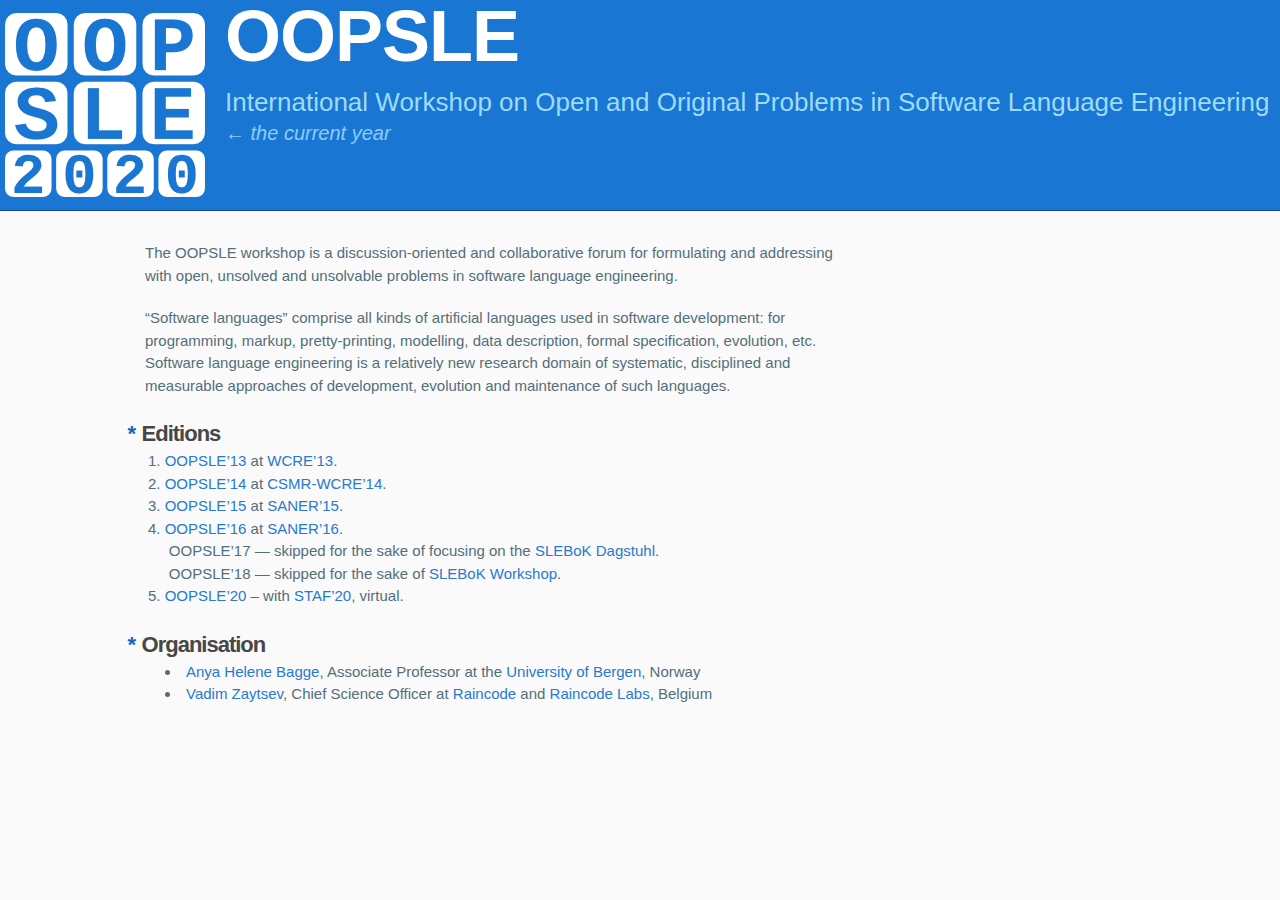
<file: index.html>
<?xml version="1.0" encoding="UTF-8"?>
<!DOCTYPE html PUBLIC "-//W3C//DTD XHTML 1.0 Strict//EN" "http://www.w3.org/TR/xhtml1/DTD/xhtml1-strict.dtd">
<html xmlns="http://www.w3.org/1999/xhtml" xmlns:xhtml="http://www.w3.org/1999/xhtml" xml:lang="en" lang="en">
  <head>
	<meta http-equiv="Content-Type" content="text/html; charset=UTF-8"/>
    <meta name="viewport" content="width=device-width, initial-scale=1, maximum-scale=1"/>
    <link href='https://fonts.googleapis.com/css?family=Architects+Daughter' rel='stylesheet' type='text/css'/>
    <link rel="stylesheet" type="text/css" href="css/main.css" media="screen" />
    <link rel="stylesheet" type="text/css" href="css/print.css" media="print" />
    <!--[if lt IE 9]>
    <script src="//html5shiv.googlecode.com/svn/trunk/html5.js"></script>
    <![endif]-->
    <title>Open and Original Problems in Software Language Engineering</title>
  </head>

  <body>
    <div class="header">
		<a href="2020"><img src="images/oopsle-2020.png" alt="Open and Original Problems in Software Language Engineering"/></a>
      <div class="inner">
        <h1>OOPSLE</h1>
        <h2>International Workshop on Open and Original Problems in Software Language Engineering</h2>
		<!-- <h3>a discussion-driven workshop for locating and defining unsolved problems</h3> -->
		<h3>← the current year</h3>
      </div>
    </div>

    <div id="content-wrapper">
      <div class="maininner">
        <div id="main-content">
		  <p>
			The OOPSLE workshop is a discussion-oriented and collaborative
			forum for formulating and addressing with open, unsolved and
			unsolvable problems in software language engineering.
		  </p>

		  <p>“Software languages” comprise all kinds of artificial
			languages used in software development: for programming,
			markup, pretty-printing, modelling, data description, formal
			specification, evolution, etc. Software language engineering is
			a relatively new research domain of systematic, disciplined and
			measurable approaches of development, evolution and maintenance
			of such languages.
		  </p>

		  <h1 id="years">Editions</h1>
		
		  <ol>
			<li>
				<a href="2013">OOPSLE’13</a> at <a href="http://wcre.wikidot.com/2013">WCRE’13</a>.
			</li>
			<li>
				<a href="2014">OOPSLE’14</a> at <a href="http://web.archive.org/web/20140914081721/http://ansymo.ua.ac.be/csmr-wcre">CSMR-WCRE’14</a>.
			</li>
			<li>
				<a href="2015">OOPSLE’15</a> at <a href="http://saner.soccerlab.polymtl.ca/">SANER’15</a>.
			</li>
			<li>
				<a href="2016">OOPSLE’16</a> at <a href="http://saner.inf.usi.ch/">SANER’16</a>.
			<br/>
			&nbsp;&nbsp;&nbsp;&nbsp;
				OOPSLE’17 — skipped for the sake of focusing on the <a href="https://www.dagstuhl.de/17342">SLEBoK Dagstuhl</a>.
			<br/>
			&nbsp;&nbsp;&nbsp;&nbsp;
				OOPSLE’18 — skipped for the sake of <a href="https://2018.splashcon.org/track/slebok-2018">SLEBoK Workshop</a>.
			</li>
			<li>
				<a href="2020">OOPSLE’20</a> – with <a href="https://staf2020.hvl.no/">STAF’20</a>, virtual.
			</li>
		  </ol>
		
		  <h1 id="chairs">Organisation</h1>
		  <ul>
			<li>
				<a href="http://www.ii.uib.no/~anya/">Anya Helene Bagge</a>,
				Associate Professor at the <a href="www.uib.no/en/ii">University of Bergen</a>,
				Norway</li>
			<li>
				<a href="http://grammarware.net/">Vadim Zaytsev</a>,
				Chief Science Officer at <a href="http://www.raincode.com/">Raincode</a>
				and <a href="http://www.raincodelabs.com/">Raincode Labs</a>,
				Belgium</li>
		  </ul>
		</div>
      </div>
    </div>
  </body>
</html>
</file>
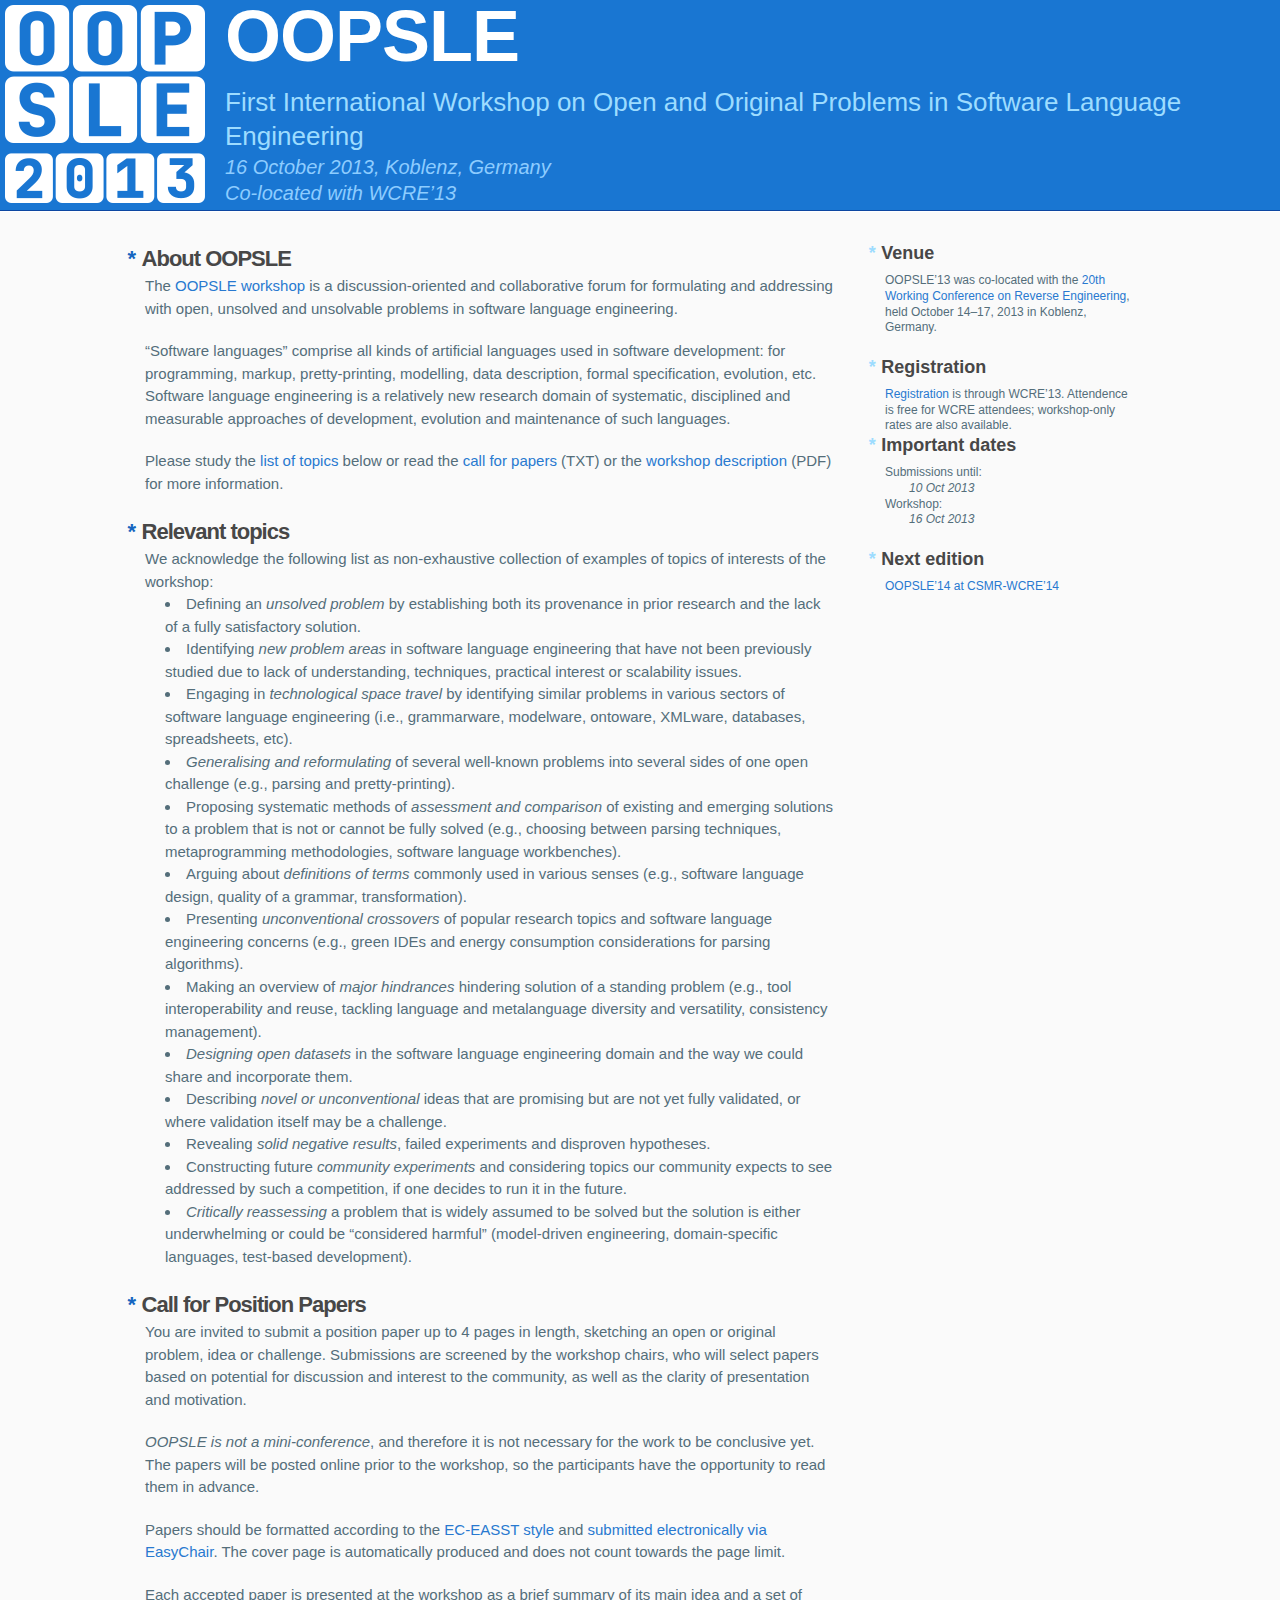
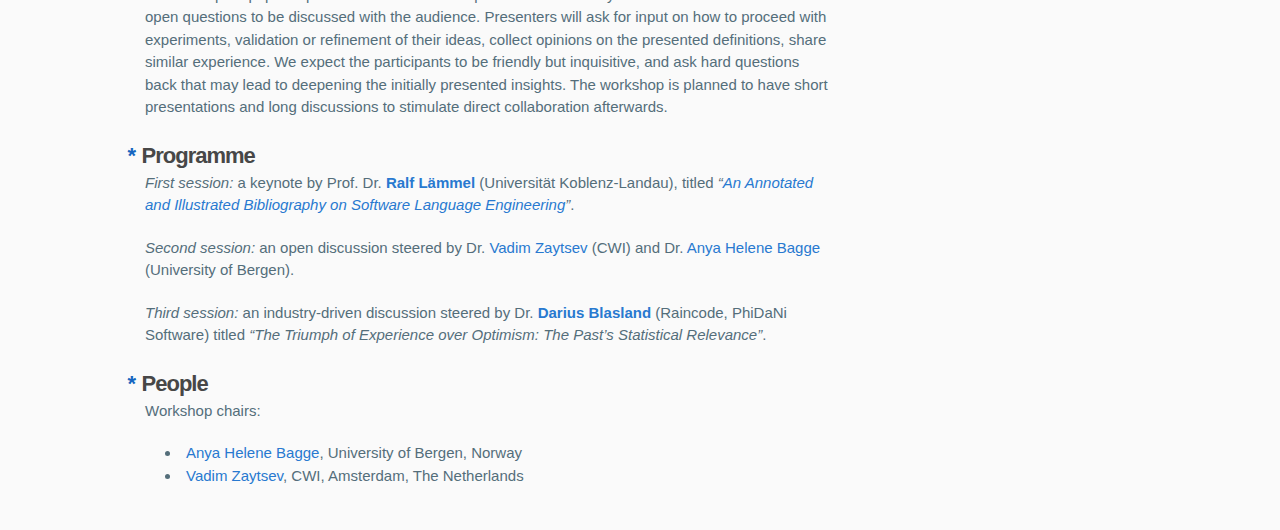
<file: 2013/index.html>
<?xml version="1.0" encoding="UTF-8"?>
<!DOCTYPE html PUBLIC "-//W3C//DTD XHTML 1.0 Strict//EN" "http://www.w3.org/TR/xhtml1/DTD/xhtml1-strict.dtd">
<html xmlns="http://www.w3.org/1999/xhtml" xmlns:xhtml="http://www.w3.org/1999/xhtml" xml:lang="en" lang="en">
  <head>
	<meta http-equiv="Content-Type" content="text/html; charset=UTF-8"/>
    <meta name="viewport" content="width=device-width, initial-scale=1, maximum-scale=1"/>
    <link rel="stylesheet" type="text/css" href="../css/main.css" media="screen" />
    <link rel="stylesheet" type="text/css" href="../css/print.css" media="print" />
    <!--[if lt IE 9]>
    <script src="//html5shiv.googlecode.com/svn/trunk/html5.js"></script>
    <![endif]-->
    <title>Open and Original Problems in Software Language Engineering</title>
  </head>

  <body>
    <div class="header">
		<a href="http://oopsle.github.io"><img src="../images/oopsle-2013.png" alt="Open and Original Problems in Software Language Engineering"/></a>
      <div class="inner">
        <h1><a href="..">OOPSLE</a></h1>
        <h2>First International Workshop on Open and Original Problems in
        Software Language Engineering</h2>
		<h3>16 October 2013, Koblenz, Germany</h3>
		<h3>Co-located with <a href="http://wcre.wikidot.com/2013">WCRE’13</a></h3>
      </div>
    </div>
    <div id="content-wrapper">
      <div class="maininner">
        <div id="main-content">
          <h1 id="about">About OOPSLE</h1>

		  <p>
			The <a href="oopsle13.pdf">OOPSLE workshop</a> is
			a discussion-oriented and collaborative
			forum for formulating and addressing with open, unsolved and
			unsolvable problems in software language engineering.
		  </p>

		  <p>“Software languages” comprise all kinds of artificial
			languages used in software development: for programming,
			markup, pretty-printing, modelling, data description, formal
			specification, evolution, etc. Software language engineering is
			a relatively new research domain of systematic, disciplined and
			measurable approaches of development, evolution and maintenance
			of such languages.
		  </p>

		  <p>Please study the <a href="#topics">list of topics</a>
		  below or read the <a href="cfp.txt">call for papers</a> (TXT)
		  or the <a href="oopsle13.pdf">workshop description</a> (PDF)
		  for more information.</p>

		  <h1 id="topics">Relevant topics</h1>

		  We acknowledge the following list as non-exhaustive collection of
		  examples of topics of interests of the workshop:

		  <ul>
			<li>Defining an <em>unsolved problem</em> by establishing both
			  its provenance in prior research and the lack of a fully
			  satisfactory solution.</li>
			<li>Identifying <em>new problem areas</em> in software
			  language engineering that have not been previously studied
			  due to lack of understanding, techniques, practical interest
			  or scalability issues.</li>
			<li>Engaging in <em>technological space travel</em> by
			  identifying similar problems in various sectors of software
			  language engineering (i.e., grammarware, modelware, ontoware,
			  XMLware, databases, spreadsheets, etc).</li>
			<li><em>Generalising and reformulating</em> of several
			  well-known problems into several sides of one open challenge
			  (e.g., parsing and pretty-printing).</li>
			<li>Proposing systematic methods of <em>assessment and
				comparison</em> of existing and emerging solutions to a
			  problem that is not or cannot be fully solved (e.g., choosing
			  between parsing techniques, metaprogramming methodologies,
			  software language workbenches).</li>
			<li>Arguing about <em>definitions of terms</em> commonly used
			  in various senses (e.g., software language design, quality of
			  a grammar, transformation).</li>
			<li>Presenting <em>unconventional crossovers</em> of popular
			  research topics and software language engineering concerns
			  (e.g., green IDEs and energy consumption considerations for
			  parsing algorithms).</li>
			<li>Making an overview of <em>major hindrances</em> hindering
			  solution of a standing problem (e.g., tool interoperability
			  and reuse, tackling language and metalanguage diversity and
			  versatility, consistency management).</li>
			<li><em>Designing open datasets</em> in the software language
			  engineering domain and the way we could share and incorporate
			  them.</li>
			<li>Describing <em>novel or unconventional</em> ideas that are
			  promising but are not yet fully validated, or where
			  validation itself may be a challenge.</li>
			<li>Revealing <em>solid negative results</em>, failed
			  experiments and disproven hypotheses.</li>
			<li>Constructing future <em>community experiments</em> and
			  considering topics our community expects to see addressed by
			  such a competition, if one decides to run it in the future.</li>
			<li><em>Critically reassessing</em> a problem that is widely
			  assumed to be solved but the solution is either underwhelming
			  or could be “considered harmful” (model-driven engineering,
			  domain-specific languages, test-based development).</li>
		  </ul>

		  <h1 id="call-for-papers">Call for Position Papers</h1>

		  <p>
			You are invited to submit a position paper up to 4 pages in
			length, sketching an open or original problem, idea or
			challenge. Submissions are screened by the workshop chairs, who
			will select papers based on potential for discussion and
			interest to the community, as well as the clarity of
			presentation and motivation.
		  </p>

		  <p>
			<em>OOPSLE is not a mini-conference</em>, and therefore it is
			not necessary for the work to be conclusive yet. The papers
			will be posted online prior to the workshop, so the
			participants have the opportunity to read them in advance.
		  </p>

		  <p>
			Papers should be formatted according to
			the <a href="http://journal.ub.tu-berlin.de/template/">EC-EASST
			style</a> and <a href="https://www.easychair.org/conferences/?conf=oopsle2013">submitted electronically via EasyChair</a>.
			The cover page is automatically produced and does not count towards the page limit.
		  </p>

		  <p>
			Each accepted paper is presented at the workshop as a brief
			summary of its main idea and a set of open questions to be
			discussed with the audience. Presenters will ask for input on
			how to proceed with experiments, validation or refinement of
			their ideas, collect opinions on the presented definitions,
			share similar experience. We expect the participants to be
			friendly but inquisitive, and ask hard questions back that may
			lead to deepening the initially presented insights. The
			workshop is planned to have short presentations and long
			discussions to stimulate direct collaboration afterwards.
		  </p>

		  <h1 id="keynote">Programme</h1>

		 <p>
			<em>First session:</em> a keynote by
			Prof. Dr. <strong><a href="http://softlang.wikidot.com/rlaemmel:home">Ralf Lämmel</a></strong> (Universität Koblenz-Landau),
			titled <em>“<a href="http://professor-fish.blogspot.de/2013/09/an-annotated-and-illustrated.html">An
			Annotated and Illustrated Bibliography on Software Language Engineering</a>”</em>.
		  </p>
		
		<p>
			<em>Second session:</em> an open discussion steered by
			Dr. <a href="http://grammarware.net/">Vadim Zaytsev</a> (CWI) and
			Dr. <a href="http://www.ii.uib.no/~anya/">Anya Helene Bagge</a> (University of Bergen).
		</p>

		  <p>
			<em>Third session:</em> an industry-driven discussion steered by
			Dr. <strong><a href="https://www.dariusblasband.com">Darius Blasland</a></strong> (Raincode, PhiDaNi Software)
			titled <em>“The Triumph of Experience over Optimism: The Past’s Statistical Relevance”</em>.
		  </p>

		  <h1 id="people">People</h1>

		  <p>Workshop chairs:</p>
		  <ul>
			<li><a href="http://www.ii.uib.no/~anya/">Anya Helene Bagge</a>, University of Bergen, Norway</li>
			<li><a href="http://grammarware.net/">Vadim Zaytsev</a>, CWI, Amsterdam, The Netherlands</li>
		  </ul>
		</div>

        <div class="sidebar">
		  <h1 id="venue">Venue</h1>
		  <p>OOPSLE’13 was co-located with
		  the <a href="http://wcre.wikidot.com/2013">20th Working
		  Conference on Reverse Engineering</a>, held October 14–17, 2013
		  in Koblenz, Germany.</p>

		  <h1 id="registration">Registration</h1>
		  <a href="http://reengineer.org/wcre2013/register.php">Registration</a>
		  is through WCRE’13. Attendence is free for WCRE
		  attendees; workshop-only rates are also available.

		  <h1 id="dates">Important dates</h1>
		  <dl>
			<dt>Submissions until:</dt><dd>10 Oct 2013</dd>
			<dt>Workshop:</dt><dd>16 Oct 2013</dd>
		  </dl>

		  <h1 id="next">Next edition</h1>
		  <p><a href="http://oopsle.github.io/2014/">OOPSLE’14 at CSMR-WCRE’14</a></p>
        </div>
      </div>
    </div>
  </body>
</html>
</file>
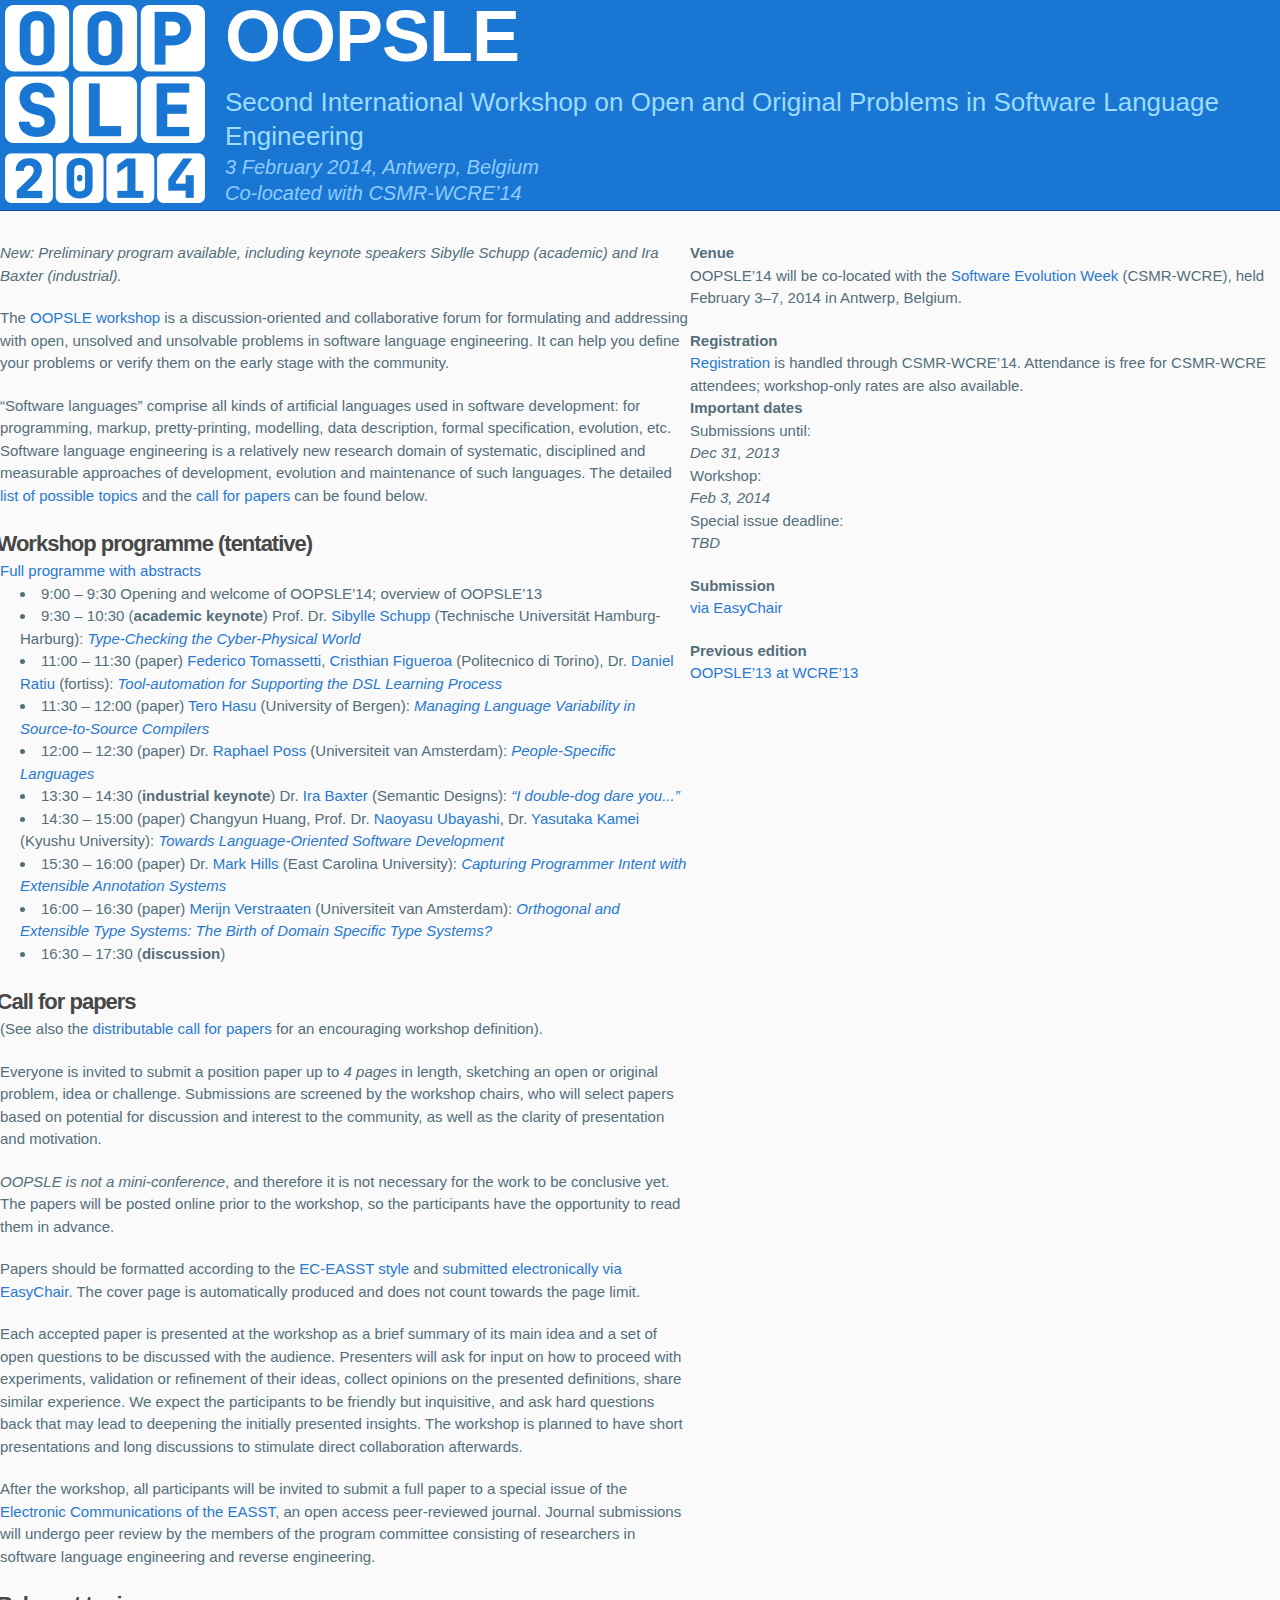
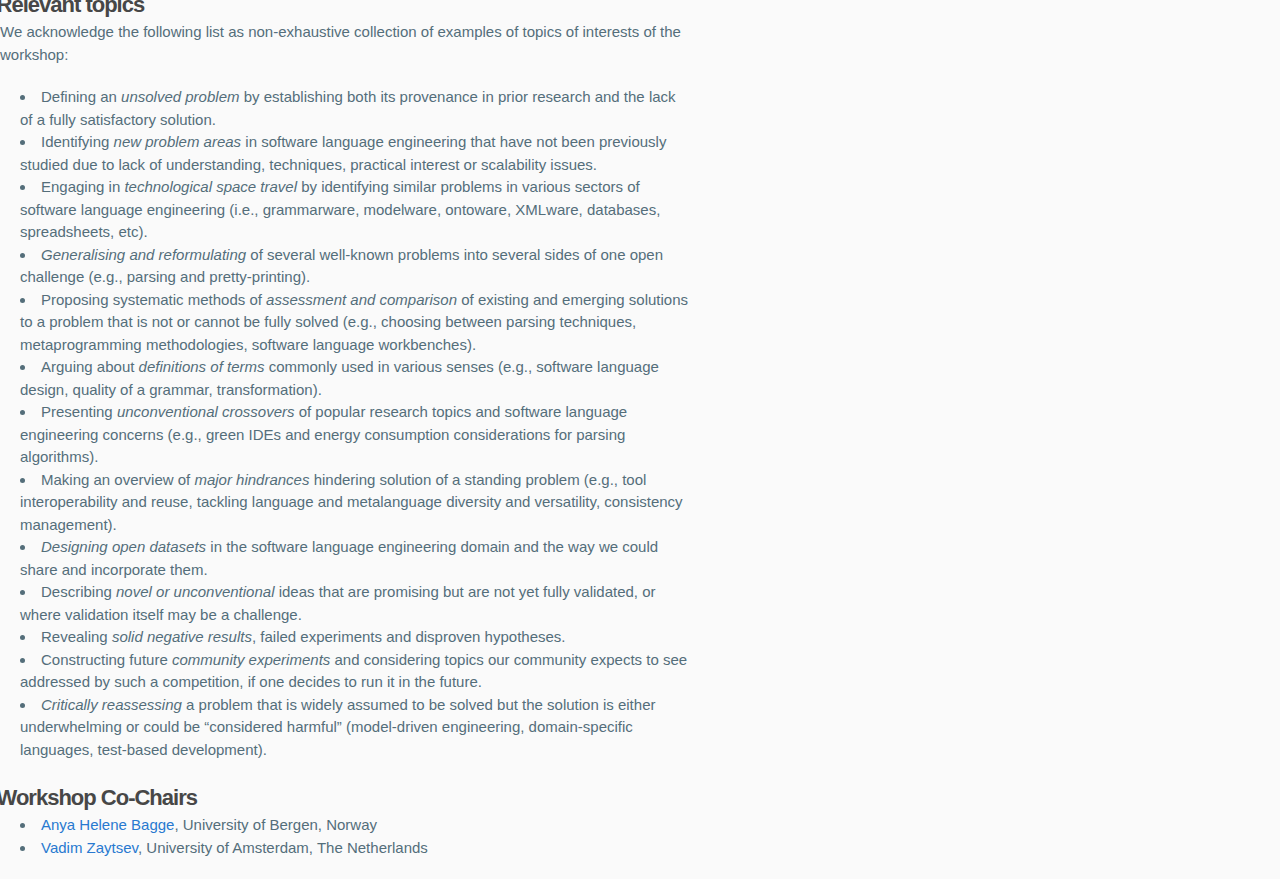
<file: 2014/index.html>
<?xml version="1.0" encoding="UTF-8"?>
<!DOCTYPE html PUBLIC "-//W3C//DTD XHTML 1.0 Strict//EN" "http://www.w3.org/TR/xhtml1/DTD/xhtml1-strict.dtd">
<html xmlns="http://www.w3.org/1999/xhtml" xmlns:xhtml="http://www.w3.org/1999/xhtml" xml:lang="en" lang="en">
<head>
	<meta charset='utf-8'>
	<meta name="viewport" content="width=device-width, initial-scale=1, maximum-scale=1"/>
	<link href='https://fonts.googleapis.com/css?family=Architects+Daughter' rel='stylesheet' type='text/css'/>
	<link rel="stylesheet" type="text/css" href="../css/main.css" media="screen" />
	<link rel="stylesheet" type="text/css" href="../css/print.css" media="print" />
    <!--[if lt IE 9]>
    <script src="//html5shiv.googlecode.com/svn/trunk/html5.js"></script>
    <![endif]-->
    <title>Open and Original Problems in Software Language Engineering</title>
</head>

<body>
	<header>
		<img src="../images/oopsle-2014.png" alt="Open and Original Problems in Software Language Engineering"/>
		<div class="inner">
			<h1><a href="..">OOPSLE</a></h1>
			<h2>Second International Workshop on Open and Original Problems in
				Software Language Engineering</h2>
				<h3>3 February 2014, Antwerp, Belgium</h3>
				<h3>Co-located with <a href="http://ansymo.ua.ac.be/csmr-wcre/">CSMR-WCRE’14</a></h3>
			</div>
		</header>

		<div id="content-wrapper">
		<div class="inner clearfix">
			<section id="main-content">
				<!-- <h1 id="about">About OOPSLE</h1> -->

			<p><em>New: Preliminary program available, including keynote speakers Sibylle Schupp (academic) and Ira Baxter (industrial).</em></p>

			<p>
				The <a href="oopsle14.pdf">OOPSLE workshop</a> is
				a discussion-oriented and collaborative
				forum for formulating and addressing with open, unsolved and
				unsolvable problems in software language engineering.
				It can help you define your problems or verify them on the early stage with the community.
			</p>
			<p>“Software languages” comprise all kinds of artificial
				languages used in software development: for programming,
				markup, pretty-printing, modelling, data description, formal
				specification, evolution, etc. Software language engineering is
				a relatively new research domain of systematic, disciplined and
				measurable approaches of development, evolution and maintenance
				of such languages.
				The detailed <a href="#topics">list of possible topics</a>
				and the <a href="#cfp">call for papers</a>
				can be found below.
			</p>
			<h1 id="program">Workshop programme (tentative)</h1>
			<a href="abstracts.html">Full programme with abstracts</a>
			<ul>
				<li>9:00 – 9:30 Opening and welcome of OOPSLE’14; overview of OOPSLE’13</li>
				<li>9:30 – 10:30 (<b>academic keynote</b>) Prof. Dr. <a href="http://www.sts.tu-harburg.de/~schupp/">Sibylle Schupp</a> (Technische Universität Hamburg-Harburg): <em><a href="abstracts.html#schupp">Type-Checking the Cyber-Physical World</a></em></li>

				<li>11:00 – 11:30 (paper) <a href="http://www.federico-tomassetti.it/">Federico Tomassetti</a>, <a href="http://www.researchgate.net/profile/Cristhian_Figueroa/">Cristhian Figueroa</a> (Politecnico di Torino), Dr. <a href="http://www4.in.tum.de/~ratiu/">Daniel Ratiu</a> (fortiss): <em><a href="abstracts.html#tomassetti">Tool-automation for Supporting the DSL Learning Process</a></em></li>

				<li>11:30 – 12:00 (paper) <a href="http://terohasu.net/index.html">Tero Hasu</a> (University of Bergen): <em><a href="abstracts.html#hasu">Managing Language Variability in Source-to-Source Compilers</a></em></li>
				<li>12:00 – 12:30 (paper) Dr. <a href="http://tdotc.wordpress.com/">Raphael Poss</a> (Universiteit van Amsterdam): <em><a href="abstracts.html#poss">People-Specific Languages</a></em></li>
				
				<li>13:30 – 14:30 (<b>industrial keynote</b>) Dr. <a href="http://www.semdesigns.com/Company/People/idbaxter/">Ira Baxter</a> (Semantic Designs): <em><a href="abstracts.html#baxter">“I double-dog dare you...”</a></em></li>
				<li>14:30 – 15:00 (paper) Changyun Huang, Prof. Dr. <a href="http://www-ma.ait.kyushu-u.ac.jp/~ubayashi/">Naoyasu Ubayashi</a>, Dr. <a href="http://posl.ait.kyushu-u.ac.jp/~kamei/index.html">Yasutaka Kamei</a> (Kyushu University): <em><a href="abstracts.html#huang">Towards Language-Oriented Software Development</a></em></li>
				
				<li>15:30 – 16:00 (paper) Dr. <a href="http://www.cs.ecu.edu/hillsma/">Mark Hills</a> (East Carolina University): <em><a href="abstracts.html#hills">Capturing Programmer Intent with Extensible Annotation Systems</a></em></li>
				<li>16:00 – 16:30 (paper) <a href="http://www.haskellers.com/user/merijn">Merijn Verstraaten</a> (Universiteit van Amsterdam): <em><a href="abstracts.html#verstraaten">Orthogonal and Extensible Type Systems: The Birth of Domain Specific Type Systems?</a></em></li>
				
				<li>16:30 – 17:30 (<b>discussion</b>)</li>
			</ul>

			<h1 id="cfp">Call for papers</h1>
			<p>
				(See also the <a href="cfp.pdf">distributable call for papers</a> for an encouraging workshop definition).
			</p>
			<p>
				Everyone is invited to submit a position paper up to <em>4 pages</em>
				in length, sketching an open or original problem, idea or
				challenge. Submissions are screened by the workshop chairs, who
				will select papers based on potential for discussion and
				interest to the community, as well as the clarity of
				presentation and motivation.
			</p>
			<p>
				<em>OOPSLE is not a mini-conference</em>, and therefore it is
				not necessary for the work to be conclusive yet. The papers
				will be posted online prior to the workshop, so the
				participants have the opportunity to read them in advance.
			</p>
			<p>
				Papers should be formatted according to
				the <a href="http://journal.ub.tu-berlin.de/template/">EC-EASST
				style</a> and <a href="https://www.easychair.org/conferences/?conf=oopsle2014">submitted electronically via EasyChair</a>.
				The cover page is automatically produced and does not count towards the page limit.
			</p>
			<p>
				Each accepted paper is presented at the workshop as a brief
				summary of its main idea and a set of open questions to be
				discussed with the audience. Presenters will ask for input on
				how to proceed with experiments, validation or refinement of
				their ideas, collect opinions on the presented definitions,
				share similar experience. We expect the participants to be
				friendly but inquisitive, and ask hard questions back that may
				lead to deepening the initially presented insights. The
				workshop is planned to have short presentations and long
				discussions to stimulate direct collaboration afterwards.
			</p>
			<p>
				After the workshop, all participants will be invited to submit
				a full paper to a special issue of the <a href="http://journal.ub.tu-berlin.de/index.php/eceasst/index">Electronic
				Communications of the EASST</a>, an open access peer-reviewed
				journal. Journal submissions will
				undergo peer review by the members of the program committee
				consisting of researchers in software language engineering and
				reverse engineering.
			</p>

			<h1 id="topics">Relevant topics</h1>

			<p>We acknowledge the following list as non-exhaustive collection of
			examples of topics of interests of the workshop:</p>

			<ul>
				<li>Defining an <em>unsolved problem</em> by establishing both
					its provenance in prior research and the lack of a fully
					satisfactory solution.</li>
				<li>Identifying <em>new problem areas</em> in software
					language engineering that have not been previously studied
					due to lack of understanding, techniques, practical interest
					or scalability issues.</li>
				<li>Engaging in <em>technological space travel</em> by
					identifying similar problems in various sectors of software
					language engineering (i.e., grammarware, modelware, ontoware,
					XMLware, databases, spreadsheets, etc).</li>
				<li><em>Generalising and reformulating</em> of several
					well-known problems into several sides of one open challenge
					(e.g., parsing and pretty-printing).</li>
				<li>Proposing systematic methods of <em>assessment and
					comparison</em> of existing and emerging solutions to a
					problem that is not or cannot be fully solved (e.g., choosing
					between parsing techniques, metaprogramming methodologies,
					software language workbenches).</li>
				<li>Arguing about <em>definitions of terms</em> commonly used
					in various senses (e.g., software language design, quality of
					a grammar, transformation).</li>
				<li>Presenting <em>unconventional crossovers</em> of popular
					research topics and software language engineering concerns
					(e.g., green IDEs and energy consumption considerations for
					parsing algorithms).</li>
				<li>Making an overview of <em>major hindrances</em> hindering
					solution of a standing problem (e.g., tool interoperability
					and reuse, tackling language and metalanguage diversity and
					versatility, consistency management).</li>
				<li><em>Designing open datasets</em> in the software language
					engineering domain and the way we could share and incorporate
					them.</li>
				<li>Describing <em>novel or unconventional</em> ideas that are
					promising but are not yet fully validated, or where
					validation itself may be a challenge.</li>
				<li>Revealing <em>solid negative results</em>, failed
					experiments and disproven hypotheses.</li>
				<li>Constructing future <em>community experiments</em> and
					considering topics our community expects to see addressed by
					such a competition, if one decides to run it in the future.</li>
				<li><em>Critically reassessing</em> a problem that is widely
					assumed to be solved but the solution is either underwhelming
					or could be “considered harmful” (model-driven engineering,
					domain-specific languages, test-based development).</li>
			</ul>

			<h1 id="people">Workshop Co-Chairs</h1>

			<ul>
				<li><a href="http://www.ii.uib.no/~anya/">Anya Helene Bagge</a>, University of Bergen, Norway</li>
				<li><a href="http://grammarware.net/">Vadim Zaytsev</a>, University of Amsterdam, The Netherlands</li>
			</ul>
	</section>

	<aside id="sidebar">
		<h1 id="venue">Venue</h1>
		<p>OOPSLE’14 will be co-located with
			the <a href="http://ansymo.ua.ac.be/csmr-wcre/">Software Evolution Week</a> (CSMR-WCRE),
			held February 3–7, 2014
			in Antwerp, Belgium.</p>

			<h1 id="registration">Registration</h1>
			<a href="http://reengineer.org/antwerp2014/register.php">Registration</a>
			is handled through CSMR-WCRE’14. Attendance is free for CSMR-WCRE
			attendees; workshop-only rates are also available.

			<h1 id="dates">Important dates</h1>
			<dl>
				<dt>Submissions until:</dt><dd>Dec 31, 2013</dd>
				<dt>Workshop:</dt><dd>Feb 3, 2014</dd>
				<dt>Special issue deadline:</dt><dd>TBD</dd>
			</dl>

			<h1 id="site">Submission</h1>
			<p><a href="https://www.easychair.org/conferences/?conf=oopsle2014">via EasyChair</a></p>

			<h1 id="prev">Previous edition</h1>
			<p><a href="http://oopsle.github.io/2013/">OOPSLE’13 at WCRE’13</a></p>
		</aside>
	</div>
	</div>
</body>
</html>
</file>
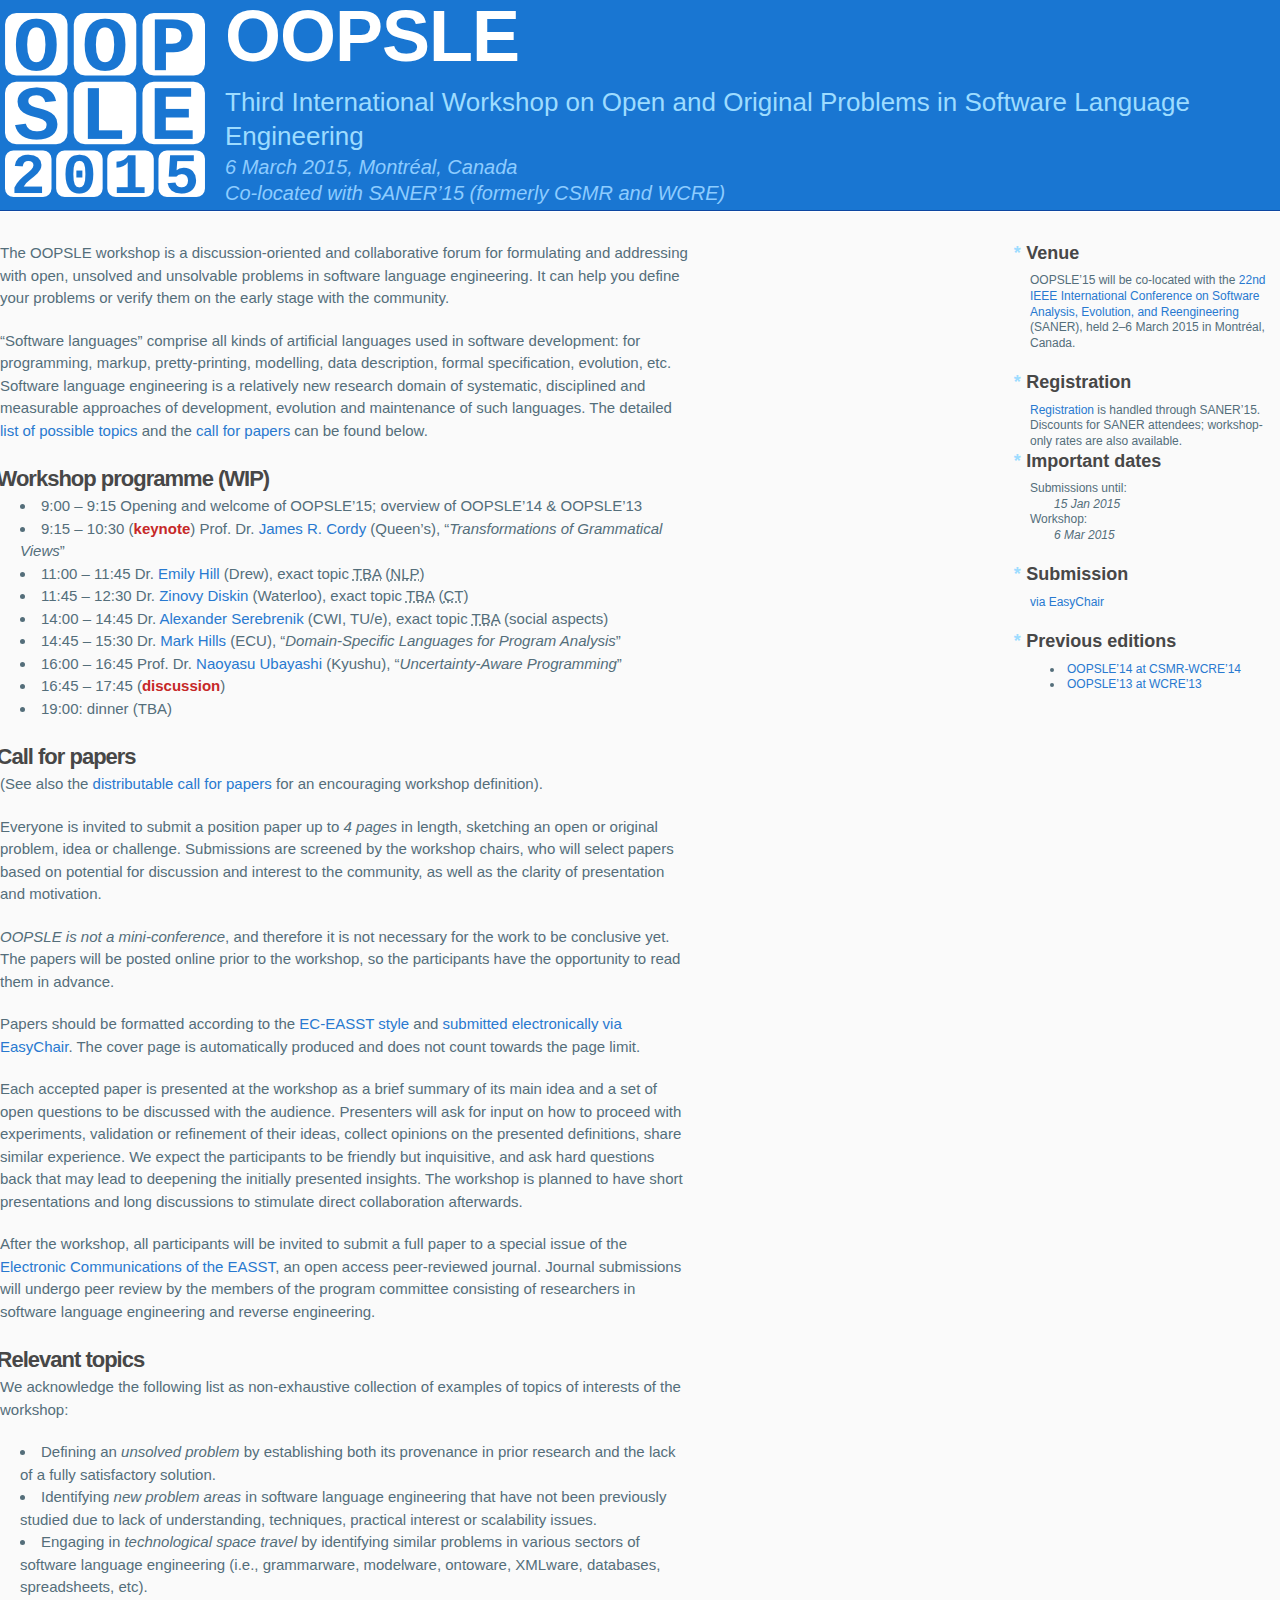
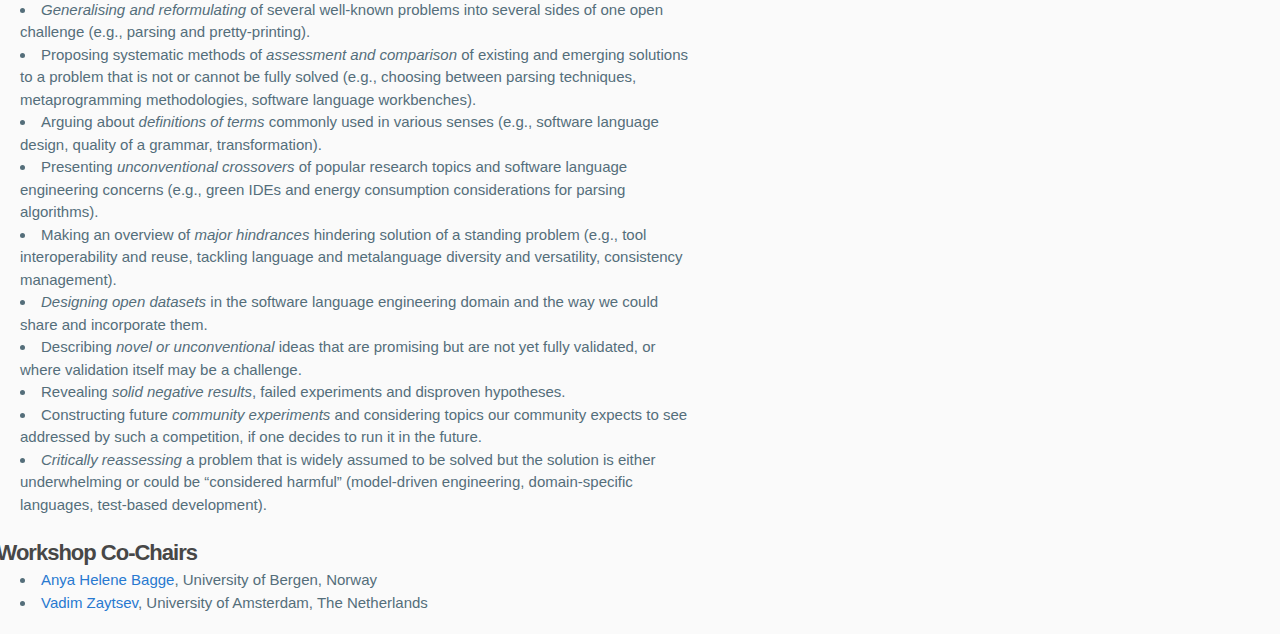
<file: 2015/index.html>
<?xml version="1.0" encoding="UTF-8"?>
<!DOCTYPE html PUBLIC "-//W3C//DTD XHTML 1.0 Strict//EN" "http://www.w3.org/TR/xhtml1/DTD/xhtml1-strict.dtd">
<html xmlns="http://www.w3.org/1999/xhtml" xmlns:xhtml="http://www.w3.org/1999/xhtml" xml:lang="en" lang="en">
<head>
	<meta http-equiv="Content-Type" content="text/html; charset=UTF-8"/>
	<meta name="viewport" content="width=device-width, initial-scale=1, maximum-scale=1"/>
	<link href='https://fonts.googleapis.com/css?family=Architects+Daughter' rel='stylesheet' type='text/css'/>
	<link rel="stylesheet" type="text/css" href="../css/main.css" media="screen" />
	<link rel="stylesheet" type="text/css" href="../css/print.css" media="print" />
    <title>Open and Original Problems in Software Language Engineering</title>
</head>

<body>
	<div class="header">
		<img src="../images/oopsle-2015.png" alt="Open and Original Problems in Software Language Engineering"/>
		<div class="inner">
			<h1><a href="..">OOPSLE</a></h1>
			<h2>Third International Workshop on Open and Original Problems in
				Software Language Engineering</h2>
			<h3>6 March 2015, Montréal, Canada</h3>
			<h3>Co-located with <a href="http://saner.soccerlab.polymtl.ca/">SANER’15</a> (formerly <a href="http://dblp.org/db/conf/csmr/index.html">CSMR</a> and <a href="http://dblp.org/db/conf/wcre/index.html">WCRE</a>)</h3>
		</div>
	</div>
	<div id="content-wrapper">
	<div class="inner clearfix">
	<div id="main-content">
		<!-- <h1 id="about">About OOPSLE</h1> -->

	<p>
		The OOPSLE workshop is
		a discussion-oriented and collaborative
		forum for formulating and addressing with open, unsolved and
		unsolvable problems in software language engineering.
		It can help you define your problems or verify them on the early stage with the community.
	</p>
	<p>“Software languages” comprise all kinds of artificial
		languages used in software development: for programming,
		markup, pretty-printing, modelling, data description, formal
		specification, evolution, etc. Software language engineering is
		a relatively new research domain of systematic, disciplined and
		measurable approaches of development, evolution and maintenance
		of such languages.
		The detailed <a href="#topics">list of possible topics</a>
		and the <a href="#cfp">call for papers</a>
		can be found below.
	</p>
	<h1 id="program">Workshop programme (WIP)</h1>
	<!-- <span class="star">*</span>
	<a href="abstracts.html">Full programme with abstracts</a>
	<span class="star">*</span>
	<a href="abstracts.pdf">Extended abstracts in PDF</a>
	<span class="star">*</span> -->
	<ul>
		<li>9:00 – 9:15 Opening and welcome of OOPSLE’15; overview of OOPSLE’14 &amp; OOPSLE’13</li>
		<li>9:15 – 10:30 (<strong>keynote</strong>)
			Prof. Dr. <a href="http://research.cs.queensu.ca/home/cordy/">James R. Cordy</a> (Queen’s), “<em>Transformations of Grammatical Views</em>”</li>
		<li>11:00 – 11:45 Dr. <a href="http://www.drew.edu/mcs/faculty#peter">Emily Hill</a> (Drew), exact topic <abbr title="To be announced">TBA</abbr> (<abbr title="Natural Language Processing">NLP</abbr>)</li>
		<li>11:45 – 12:30 Dr. <a href="http://gsd.uwaterloo.ca/zdiskin">Zinovy Diskin</a> (Waterloo), exact topic <abbr title="To be announced">TBA</abbr> (<abbr title="Category Theory">CT</abbr>)</li>
		<li>14:00 – 14:45 Dr. <a href="http://www.win.tue.nl/~aserebre/">Alexander Serebrenik</a> (CWI, TU/e), exact topic <abbr title="To be announced">TBA</abbr> (social aspects)</li>
		<li>14:45 – 15:30 Dr. <a href="http://www.cs.ecu.edu/hillsma/">Mark Hills</a> (ECU), “<em>Domain-Specific Languages for Program Analysis</em>”</li>
		<li>16:00 – 16:45 Prof. Dr. <a href="http://posl.ait.kyushu-u.ac.jp/~ubayashi/">Naoyasu Ubayashi</a> (Kyushu), “<em>Uncertainty-Aware Programming</em>”</li>
		<li>16:45 – 17:45 (<strong>discussion</strong>)</li>
		<li>19:00: dinner (TBA)</li>
	</ul>

	<h1 id="cfp">Call for papers</h1>
	<p>
		(See also the <a href="cfp.txt">distributable call for papers</a> for an encouraging workshop definition).
	</p>
	<p>
		Everyone is invited to submit a position paper up to <em>4 pages</em>
		in length, sketching an open or original problem, idea or
		challenge. Submissions are screened by the workshop chairs, who
		will select papers based on potential for discussion and
		interest to the community, as well as the clarity of
		presentation and motivation.
	</p>
	<p>
		<em>OOPSLE is not a mini-conference</em>, and therefore it is
		not necessary for the work to be conclusive yet. The papers
		will be posted online prior to the workshop, so the
		participants have the opportunity to read them in advance.
	</p>
	<p>
		<!-- http://journal.ub.tu-berlin.de/template/ -->
		Papers should be formatted according to
		the <a href="ECEASST-cls-XXX-OOPSLE2015.zip">EC-EASST
		style</a> and <a href="https://www.easychair.org/conferences/?conf=oopsle2015">submitted electronically via EasyChair</a>.
		The cover page is automatically produced and does not count towards the page limit.
	</p>
	<p>
		Each accepted paper is presented at the workshop as a brief
		summary of its main idea and a set of open questions to be
		discussed with the audience. Presenters will ask for input on
		how to proceed with experiments, validation or refinement of
		their ideas, collect opinions on the presented definitions,
		share similar experience. We expect the participants to be
		friendly but inquisitive, and ask hard questions back that may
		lead to deepening the initially presented insights. The
		workshop is planned to have short presentations and long
		discussions to stimulate direct collaboration afterwards.
	</p>
	<p>
		After the workshop, all participants will be invited to submit
		a full paper to a special issue of the <a href="http://journal.ub.tu-berlin.de/index.php/eceasst/index">Electronic
		Communications of the EASST</a>, an open access peer-reviewed
		journal. Journal submissions will
		undergo peer review by the members of the program committee
		consisting of researchers in software language engineering and
		reverse engineering.
	</p>

	<h1 id="topics">Relevant topics</h1>

	<p>We acknowledge the following list as non-exhaustive collection of
	examples of topics of interests of the workshop:</p>

	<ul>
		<li>Defining an <em>unsolved problem</em> by establishing both
			its provenance in prior research and the lack of a fully
			satisfactory solution.</li>
		<li>Identifying <em>new problem areas</em> in software
			language engineering that have not been previously studied
			due to lack of understanding, techniques, practical interest
			or scalability issues.</li>
		<li>Engaging in <em>technological space travel</em> by
			identifying similar problems in various sectors of software
			language engineering (i.e., grammarware, modelware, ontoware,
			XMLware, databases, spreadsheets, etc).</li>
		<li><em>Generalising and reformulating</em> of several
			well-known problems into several sides of one open challenge
			(e.g., parsing and pretty-printing).</li>
		<li>Proposing systematic methods of <em>assessment and
			comparison</em> of existing and emerging solutions to a
			problem that is not or cannot be fully solved (e.g., choosing
			between parsing techniques, metaprogramming methodologies,
			software language workbenches).</li>
		<li>Arguing about <em>definitions of terms</em> commonly used
			in various senses (e.g., software language design, quality of
			a grammar, transformation).</li>
		<li>Presenting <em>unconventional crossovers</em> of popular
			research topics and software language engineering concerns
			(e.g., green IDEs and energy consumption considerations for
			parsing algorithms).</li>
		<li>Making an overview of <em>major hindrances</em> hindering
			solution of a standing problem (e.g., tool interoperability
			and reuse, tackling language and metalanguage diversity and
			versatility, consistency management).</li>
		<li><em>Designing open datasets</em> in the software language
			engineering domain and the way we could share and incorporate
			them.</li>
		<li>Describing <em>novel or unconventional</em> ideas that are
			promising but are not yet fully validated, or where
			validation itself may be a challenge.</li>
		<li>Revealing <em>solid negative results</em>, failed
			experiments and disproven hypotheses.</li>
		<li>Constructing future <em>community experiments</em> and
			considering topics our community expects to see addressed by
			such a competition, if one decides to run it in the future.</li>
		<li><em>Critically reassessing</em> a problem that is widely
			assumed to be solved but the solution is either underwhelming
			or could be “considered harmful” (model-driven engineering,
			domain-specific languages, test-based development).</li>
	</ul>

	<h1 id="people">Workshop Co-Chairs</h1>

	<ul>
		<li><a href="http://www.ii.uib.no/~anya/">Anya Helene Bagge</a>, University of Bergen, Norway</li>
		<li><a href="http://grammarware.net/">Vadim Zaytsev</a>, University of Amsterdam, The Netherlands</li>
	</ul>
	</div>

	<div class="sidebar">
		<h1 id="venue">Venue</h1>
		<p>OOPSLE’15 will be co-located with
			the <a href="http://saner.soccerlab.polymtl.ca/">22nd IEEE International Conference on Software Analysis, Evolution, and Reengineering</a> (SANER),
			held 2–6 March 2015
			in Montréal, Canada.</p>

			<h1 id="registration">Registration</h1> <a href="http://saner.soccerlab.polymtl.ca/doku.php?id=en:registration">Registration</a> is handled
			through SANER’15. Discounts for SANER attendees;
			workshop-only rates are also available.

			<h1 id="dates">Important dates</h1>
			<dl>
				<dt>Submissions until:</dt><dd>15 Jan 2015</dd>
				<dt>Workshop:</dt><dd>6 Mar 2015</dd>
				<!-- <dt>Special issue deadline:</dt><dd>TBD</dd> -->
			</dl>

			<h1 id="site">Submission</h1>
			<p><a href="https://www.easychair.org/conferences/?conf=oopsle2015">via EasyChair</a></p>

			<h1 id="prev">Previous editions</h1>
			<ul>
				<li><a href="http://oopsle.github.io/2014/">OOPSLE’14 at CSMR-WCRE’14</a></li>
				<li><a href="http://oopsle.github.io/2013/">OOPSLE’13 at WCRE’13</a></li>
			</ul>
		</div>
	</div>
	</div>
</body>
</html>
</file>
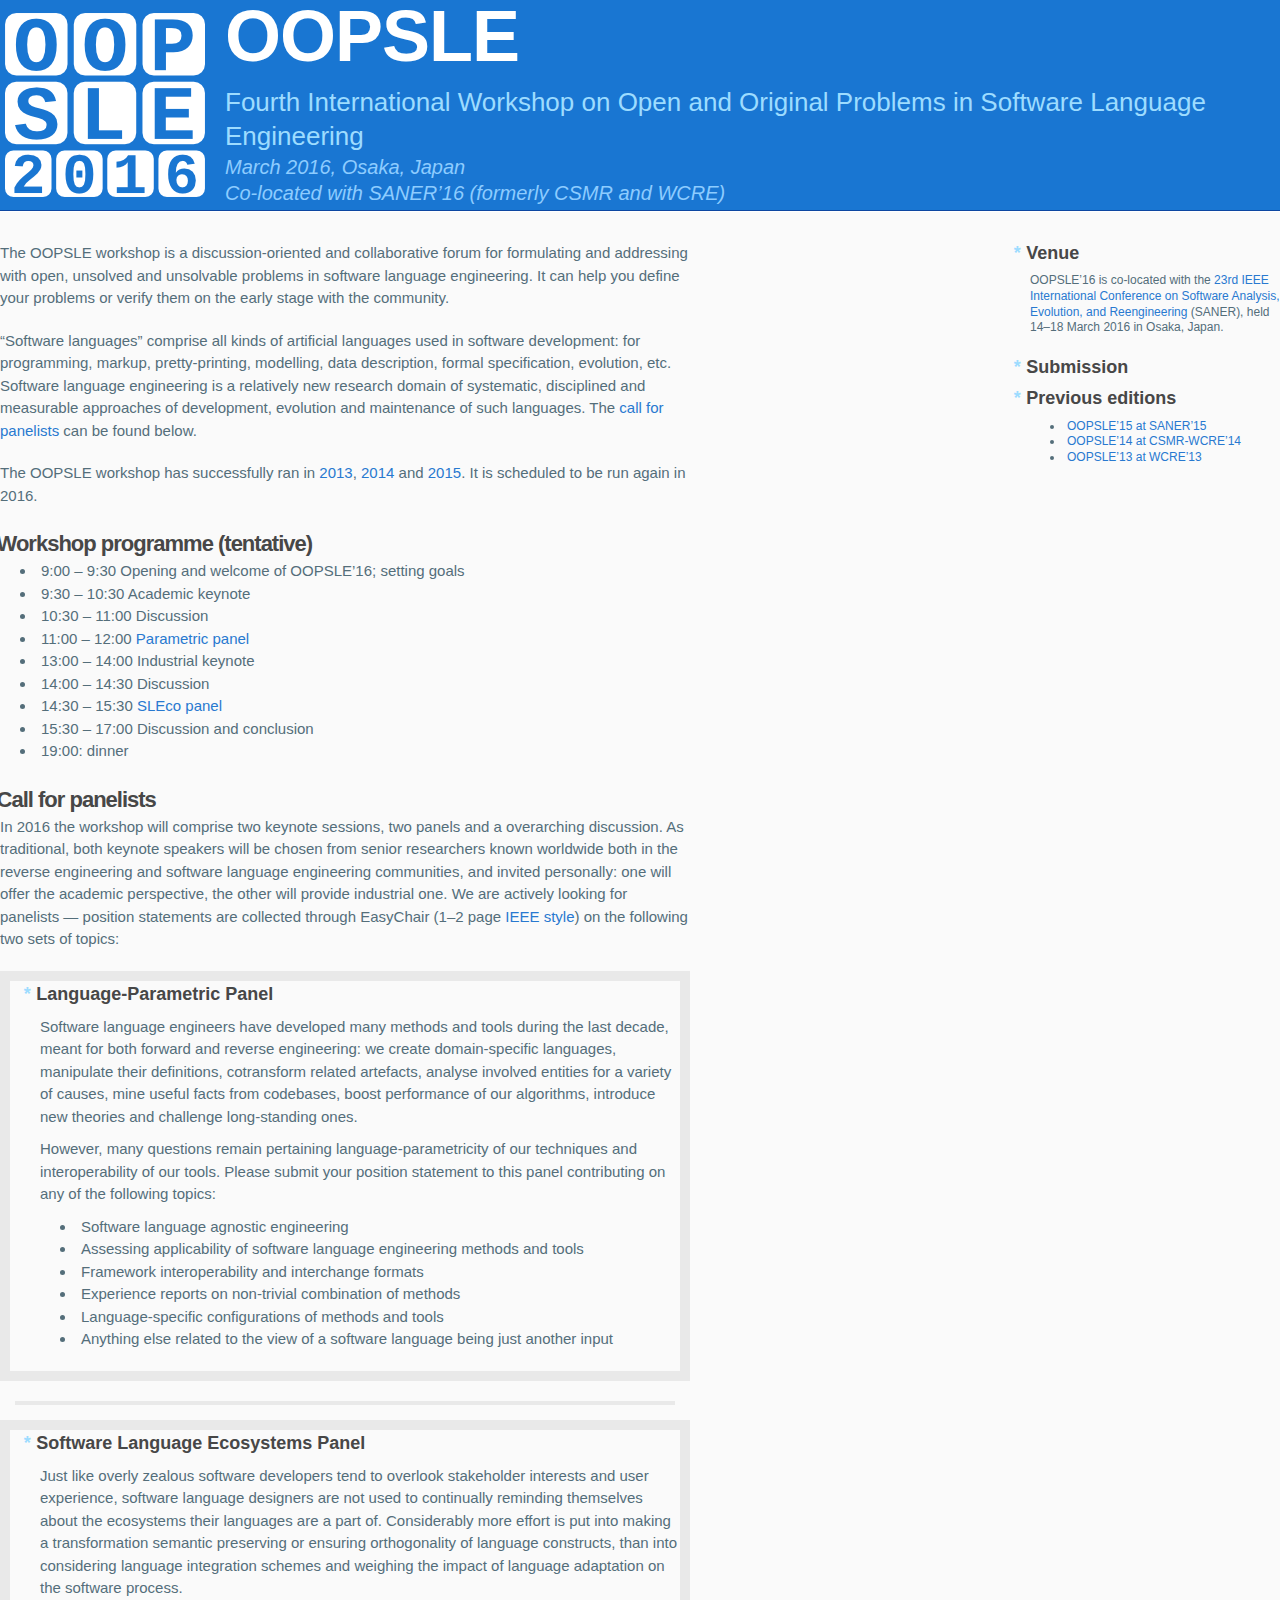
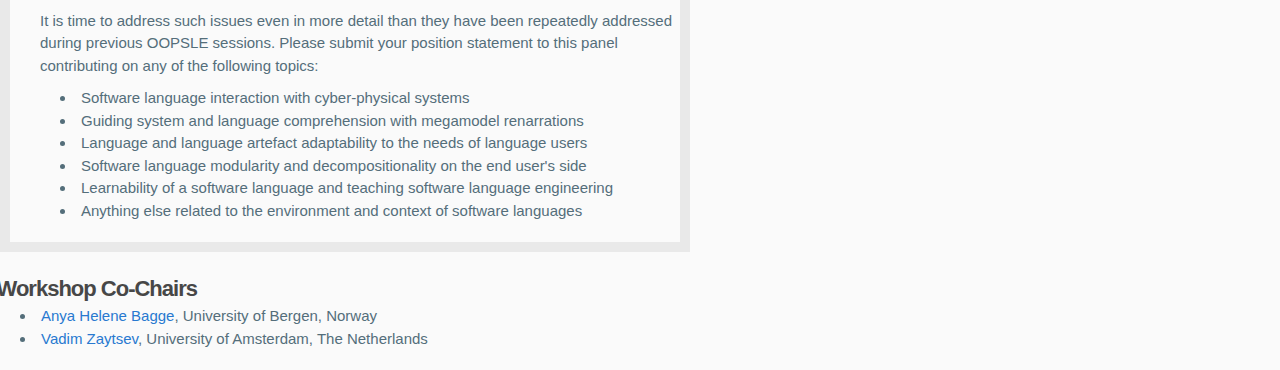
<file: 2016/index.html>
<?xml version="1.0" encoding="UTF-8"?>
<!DOCTYPE html PUBLIC "-//W3C//DTD XHTML 1.0 Strict//EN" "http://www.w3.org/TR/xhtml1/DTD/xhtml1-strict.dtd">
<html xmlns="http://www.w3.org/1999/xhtml" xmlns:xhtml="http://www.w3.org/1999/xhtml" xml:lang="en" lang="en">
<head>
	<meta http-equiv="Content-Type" content="text/html; charset=UTF-8"/>
	<meta name="viewport" content="width=device-width, initial-scale=1, maximum-scale=1"/>
	<link href="https://fonts.googleapis.com/css?family=Architects+Daughter" rel="stylesheet" type="text/css"/>
	<link rel="stylesheet" type="text/css" href="../css/main.css" media="screen" />
	<link rel="stylesheet" type="text/css" href="../css/print.css" media="print" />
    <title>Open and Original Problems in Software Language Engineering</title>
</head>

<body>
	<div class="header">
		<img src="../images/oopsle-2016.png" alt="Open and Original Problems in Software Language Engineering"/>
		<div class="inner">
			<h1><a href="..">OOPSLE</a></h1>
			<h2>Fourth International Workshop on Open and Original Problems in
				Software Language Engineering</h2>
			<h3>March 2016, Osaka, Japan</h3>
			<h3>Co-located with <a href="http://saner.inf.usi.ch/">SANER’16</a> (formerly <a href="http://bibtex.github.io/CSMR.brand.html">CSMR</a> and <a href="http://bibtex.github.io/WCRE.brand.html">WCRE</a>)</h3>
		</div>
	</div>
	<div id="content-wrapper">
	<div class="inner clearfix">
	<div id="main-content">
	<p>
		The OOPSLE workshop is
		a discussion-oriented and collaborative
		forum for formulating and addressing with open, unsolved and
		unsolvable problems in software language engineering.
		It can help you define your problems or verify them on the early stage with the community.
	</p>
	<p>“Software languages” comprise all kinds of artificial
		languages used in software development: for programming,
		markup, pretty-printing, modelling, data description, formal
		specification, evolution, etc. Software language engineering is
		a relatively new research domain of systematic, disciplined and
		measurable approaches of development, evolution and maintenance
		of such languages.
		The <a href="#cfp">call for panelists</a> can be found below.
	</p>
	<p>
		The OOPSLE workshop has successfully ran in
		<a href="../2013">2013</a>,
		<a href="../2014">2014</a> and
		<a href="../2015">2015</a>. It is scheduled to be run again in 2016.
	</p>
	<h1 id="program">Workshop programme (tentative)</h1>
	<ul>
		<li>9:00 – 9:30 Opening and welcome of OOPSLE’16; setting goals</li>
		<li>9:30 – 10:30 Academic keynote</li>
		<li>10:30 – 11:00 Discussion</li>
		<li>11:00 – 12:00 <a href="#parapanel">Parametric panel</a></li>
		<li>13:00 – 14:00 Industrial keynote</li>
		<li>14:00 – 14:30 Discussion</li>
		<li>14:30 – 15:30 <a href="#slecopanel">SLEco panel</a></li>
		<li>15:30 – 17:00 Discussion and conclusion</li>
		<li>19:00: dinner</li>
	</ul>
	<h1 id="cfp">Call for panelists</h1>
	<p>
		In 2016 the workshop will comprise two keynote sessions, two panels
		and a overarching discussion. As traditional, both keynote speakers
		will be chosen from senior researchers known worldwide both in the
		reverse engineering and software language engineering communities, and
		invited personally: one will offer the academic perspective, the other
		will provide industrial one. We are actively looking for panelists —
		position statements are collected through EasyChair (1–2 page <a
		href="http://www.ieee.org/conferences_events/conferences/publishing/templates.html">IEEE
		style</a>) on the following two sets of topics:
	</p>
	<blockquote id="parapanel">
		<h2>Language-Parametric Panel</h2>
		<p>
			Software language engineers have developed many methods and tools
			during the last decade, meant for both forward and reverse
			engineering: we create domain-specific languages, manipulate their
			definitions, cotransform related artefacts, analyse involved entities
			for a variety of causes, mine useful facts from codebases, boost
			performance of our algorithms, introduce new theories and challenge
			long-standing ones.
		</p>
		<p>
			However, many questions remain pertaining language-parametricity
			of our techniques and interoperability of our tools. Please submit
			your position statement to this panel contributing on any of the
			following topics:
		</p>
		<ul>
			<li>Software language agnostic engineering</li>
			<li>Assessing applicability of software language engineering methods and tools</li>
			<li>Framework interoperability and interchange formats</li>
			<li>Experience reports on non-trivial combination of methods</li>
			<li>Language-specific configurations of methods and tools</li>
			<li>Anything else related to the view of a software language being just another input</li>
		</ul>
	</blockquote>
	<hr/>
	<blockquote id="slecopanel">
		<h2>Software Language Ecosystems Panel</h2>
		<p>
			Just like overly zealous software developers tend to overlook
			stakeholder interests and user experience, software language
			designers are not used to continually reminding themselves about
			the ecosystems their languages are a part of. Considerably more
			effort is put into making a transformation semantic preserving or
			ensuring orthogonality of language constructs, than into
			considering language integration schemes and weighing the impact
			of language adaptation on the software process.
		</p>
		<p>
			It is time to address such issues even in more detail than they
			have been repeatedly addressed during previous OOPSLE sessions.
			Please submit your position statement to this panel contributing
			on any of the following topics:
		</p>
		<ul>
			<li>Software language interaction with cyber-physical systems</li>
			<li>Guiding system and language comprehension with megamodel renarrations</li>
			<li>Language and language artefact adaptability to the needs of language users</li>
			<li>Software language modularity and decompositionality on the end user's side</li>
			<li>Learnability of a software language and teaching software language engineering</li>
			<li>Anything else related to the environment and context of software languages</li>
		</ul>
	</blockquote>
	<h1 id="people">Workshop Co-Chairs</h1>
	<ul>
		<li><a href="http://www.ii.uib.no/~anya/">Anya Helene Bagge</a>, University of Bergen, Norway</li>
		<li><a href="http://grammarware.net/">Vadim Zaytsev</a>, University of Amsterdam, The Netherlands</li>
	</ul>
	</div>

	<div class="sidebar">
		<h1 id="venue">Venue</h1>
		<p>OOPSLE’16 is co-located with
			the <a href="http://saner.inf.usi.ch/">23rd IEEE International Conference on Software Analysis, Evolution, and Reengineering</a> (SANER),
			held 14–18 March 2016
			in Osaka, Japan.</p>
<!-- 
			<h1 id="registration">Registration</h1> <a href="http://saner.inf.usi.ch/">Registration</a> is handled
			through SANER’16. Discounts for SANER attendees;
			workshop-only rates are also available.
			<h1 id="dates">Important dates</h1>
			<dl>
				<dt>Submissions until:</dt><dd>15 Jan 2015</dd>
				<dt>Workshop:</dt><dd>6 Mar 2015</dd>
			</dl>
 -->
			<h1 id="site">Submission</h1>
			<!-- <p><a href="https://www.easychair.org/conferences/?conf=oopsle2016">via EasyChair</a></p> -->

			<h1 id="prev">Previous editions</h1>
			<ul>
				<li><a href="http://oopsle.github.io/2015/">OOPSLE’15 at SANER’15</a></li>
				<li><a href="http://oopsle.github.io/2014/">OOPSLE’14 at CSMR-WCRE’14</a></li>
				<li><a href="http://oopsle.github.io/2013/">OOPSLE’13 at WCRE’13</a></li>
			</ul>
		</div>
	</div>
	</div>
</body>
</html>
</file>
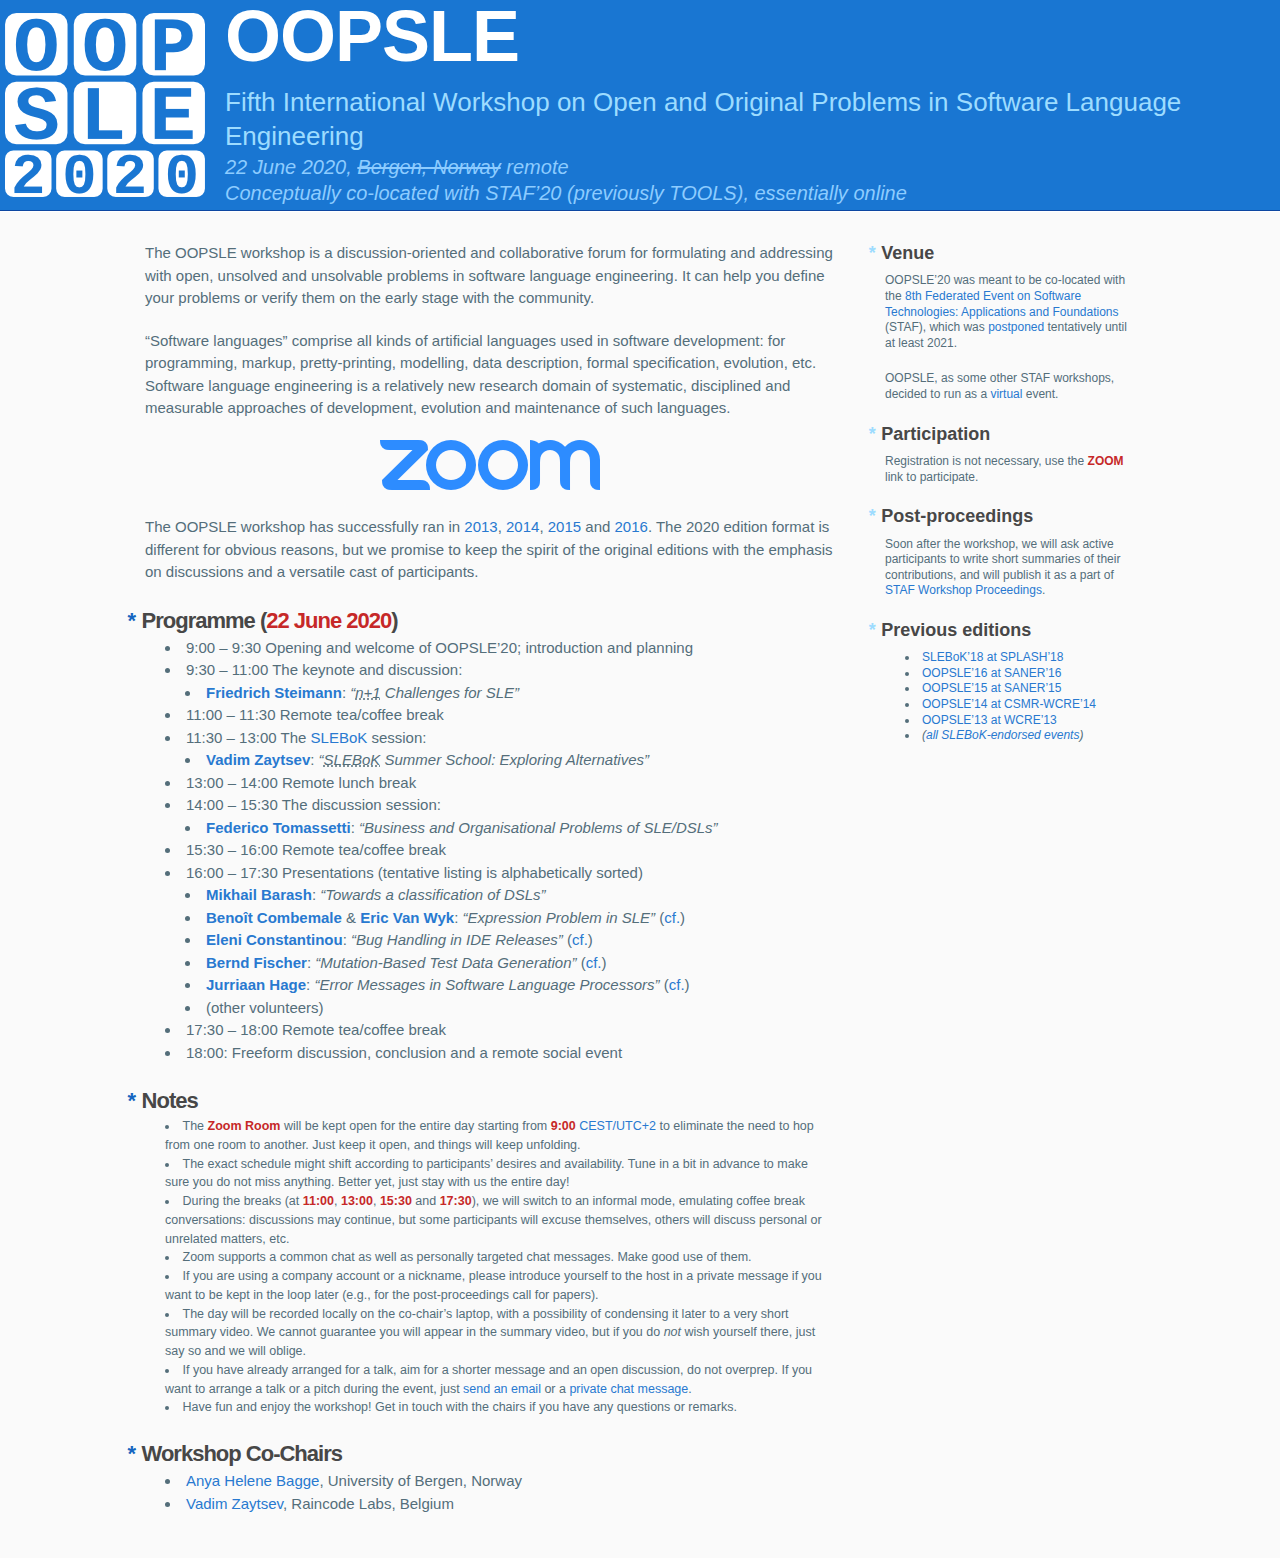
<file: 2020/index.html>
<?xml version="1.0" encoding="UTF-8"?>
<!DOCTYPE html PUBLIC "-//W3C//DTD XHTML 1.0 Strict//EN" "http://www.w3.org/TR/xhtml1/DTD/xhtml1-strict.dtd">
<html xmlns="http://www.w3.org/1999/xhtml" xmlns:xhtml="http://www.w3.org/1999/xhtml" xml:lang="en" lang="en">
<head>
	<meta http-equiv="Content-Type" content="text/html; charset=UTF-8"/>
	<meta name="viewport" content="width=device-width, initial-scale=1, maximum-scale=1"/>
	<link rel="stylesheet" type="text/css" href="../css/main.css" media="screen" />
	<link rel="stylesheet" type="text/css" href="../css/print.css" media="print" />
    <title>Open and Original Problems in Software Language Engineering</title>
</head>

<body>
	<div class="header">
		<a href="http://oopsle.github.io"><img src="../images/oopsle-2020.png" alt="Open and Original Problems in Software Language Engineering"/></a>
		<div class="inner">
			<h1><a href="..">OOPSLE</a></h1>
			<h2>Fifth International Workshop on Open and Original Problems in
				Software Language Engineering</h2>
			<h3>22 June 2020, <strike>Bergen, Norway</strike> <a href="https://us02web.zoom.us/j/82536569952">remote</a></h3>
			<h3>Conceptually co-located with <a href="https://staf2020.hvl.no/">STAF’20</a> (previously <a href="http://stafconferences.info/previous-editions/">TOOLS</a>), essentially <a href="https://us02web.zoom.us/j/82536569952">online</a></h3>
		</div>
	</div>
	<div id="content-wrapper">
	<div class="maininner">
	<div id="main-content">
	<p>
		The OOPSLE workshop is
		a discussion-oriented and collaborative
		forum for formulating and addressing with open, unsolved and
		unsolvable problems in software language engineering.
		It can help you define your problems or verify them on the early stage with the community.
	</p>
	<p>“Software languages” comprise all kinds of artificial
		languages used in software development: for programming,
		markup, pretty-printing, modelling, data description, formal
		specification, evolution, etc. Software language engineering is
		a relatively new research domain of systematic, disciplined and
		measurable approaches of development, evolution and maintenance
		of such languages.
	</p>
	<p>
		<div style="text-align:center;">
			<a href="https://us02web.zoom.us/j/82536569952"><img src="../images/zoom.png" alt="ZOOM" title="click to join"/></a>
		</div>
	</p>
	<p>
		The OOPSLE workshop has successfully ran in
		<a href="../2013/index.html">2013</a>,
		<a href="../2014/index.html">2014</a>,
		<a href="../2015/index.html">2015</a> and
		<a href="../2016/index.html">2016</a>.
		The 2020 edition format is different for obvious reasons, but we
		promise to keep the spirit of the original editions with the emphasis
		on discussions and a versatile cast of participants.
	</p>
	<h1 id="program">Programme (<strong>22 June 2020</strong>)</h1>
	<ul>
		<li>9:00 – 9:30
			Opening and welcome of OOPSLE’20; introduction and planning</li>
		<li>9:30 – 11:00
			The keynote and discussion:
			<ul><li>
			<strong><a href="https://www.fernuni-hagen.de/ps/team/friedrich.steimann.shtml">Friedrich Steimann</a></strong>:
			<em>“<abbr title="n = 4">n+1</abbr> Challenges for SLE”</em>
		</li></ul></li>
		<li>11:00 – 11:30
			Remote tea/coffee break</li>
		<li>11:30 – 13:00
			The <a href="https://slebok.github.io/">SLEBoK</a> session:
			<ul><li>
			<strong><a href="http://grammarware.net/">Vadim Zaytsev</a></strong>:
			<em>“<abbr title="Software Language Engineering Body of Knowledge">SLEBoK</abbr> Summer School: Exploring Alternatives”</em>
		</li></ul></li>
		<li>13:00 – 14:00
			Remote lunch break</li>
		<li>14:00 – 15:30
			The discussion session:
			<ul><li>
			<strong><a href="https://tomassetti.me/">Federico Tomassetti</a></strong>:
			<em>“Business and Organisational Problems of SLE/DSLs”</em>
		</li></ul></li>
		<li>15:30 – 16:00
			Remote tea/coffee break</li>
		<li>16:00 – 17:30
			Presentations (tentative listing is alphabetically sorted)
			<ul>
		<li>
			<strong><a href="http://users.utu.fi/mikbar/">Mikhail Barash</a></strong>:
			<em>“Towards a classification of DSLs”</em>
		</li><li>
			<strong><a href="https://www.irit.fr/~Benoit.Combemale/">Benoît Combemale</a></strong> &amp;
			<strong><a href="https://www-users.cs.umn.edu/~evw/">Eric Van Wyk</a></strong>:
			<em>“Expression Problem in SLE”</em>
			(<a href="https://doi.org/10.1007/s10270-019-00772-7">cf.</a>)
		</li><li>
			<strong><a href="http://www.econst.eu/">Eleni Constantinou</a></strong>:
			<em>“Bug Handling in IDE Releases”</em>
			(<a href="https://doi.org/10.1109/ICSME.2019.00010">cf.</a>)
		</li><li>
			<strong><a href="http://www.cs.sun.ac.za/~bfischer/">Bernd Fischer</a></strong>:
			<em>“Mutation-Based Test Data Generation”</em>
			(<a href="https://doi.org/10.1007/s10270-017-0612-y">cf.</a>)
		</li><li>
			<strong><a href="http://www.staff.science.uu.nl/~hage0101/">Jurriaan Hage</a></strong>:
			<em>“Error Messages in Software Language Processors”</em>
			(<a href="https://doi.org/10.1515/comp-2019-0001">cf.</a>)
		</li><li>
				(other volunteers)
		</li></ul></li>
		<li>17:30 – 18:00
			Remote tea/coffee break</li>
		<li>18:00:
		Freeform discussion, conclusion and a remote social event</li>
	</ul>
	<h1 id="notes">Notes</h1>
	<ul style="font-size: smaller">
		<li>The <a href="https://us02web.zoom.us/j/82536569952"><strong>Zoom Room</strong></a> will be kept open for the entire day starting from <strong>9:00</strong> <a href="https://time.is/Brussels">CEST/UTC+2</a> to eliminate the need to hop from one room to another. Just keep it open, and things will keep unfolding.</li>
		<li>The exact schedule might shift according to participants’ desires and availability. Tune in a bit in advance to make sure you do not miss anything. Better yet, just stay with us the entire day!</li>
		<li>During the breaks (at <strong>11:00</strong>, <strong>13:00</strong>, <strong>15:30</strong> and <strong>17:30</strong>), we will switch to an informal mode, emulating coffee break conversations: discussions may continue, but some participants will excuse themselves, others will discuss personal or unrelated matters, etc.</li>
		<li>Zoom supports a common chat as well as personally targeted chat messages. Make good use of them.</li>
		<li>If you are using a company account or a nickname, please introduce yourself to the host in a private message if you want to be kept in the loop later (e.g., for the post-proceedings call for papers).</li>
		<li>The day will be recorded locally on the co-chair’s laptop, with a possibility of condensing it later to a very short summary video. We cannot guarantee you will appear in the summary video, but if you do <em>not</em> wish yourself there, just say so and we will oblige.</li>
		<li>If you have already arranged for a talk, aim for a shorter message and an open discussion, do not overprep. If you want to arrange a talk or a pitch during the event, just <a href="mailto:vadim@grammarware.net">send an email</a> or a <a href="https://us02web.zoom.us/j/82536569952">private chat message</a>.</li>
		<li>Have fun and enjoy the workshop! Get in touch with the chairs if you have any questions or remarks.</li>
	</ul>
	<h1 id="people">Workshop Co-Chairs</h1>
	<ul>
		<li><a href="http://www.ii.uib.no/~anya/">Anya Helene Bagge</a>, University of Bergen, Norway</li>
		<li><a href="http://grammarware.net/">Vadim Zaytsev</a>, Raincode Labs, Belgium</li>
	</ul>
	</div>

	<div class="sidebar">
		<h1 id="venue">Venue</h1>
		<p>
			OOPSLE’20 was meant to be co-located with
			the <a href="https://staf2020.hvl.no/">8th Federated Event on Software Technologies: Applications and Foundations</a> (STAF),
			which was <a href="https://staf2020.hvl.no/covid19/">postponed</a> tentatively until at least 2021.
		</p>
		<p>
			OOPSLE, as some other STAF workshops, decided to run as a <a href="https://us02web.zoom.us/j/82536569952">virtual</a> event.
		</p>
		<h1 id="participation">Participation</h1>
		<p>
			Registration is not necessary, use the
			<a href="https://us02web.zoom.us/j/82536569952"><strong>ZOOM</strong></a>
			link to participate.
		</p>
			<h1 id="submit">Post-proceedings</h1>
			<p>
				Soon after the workshop, we will ask active participants to write short summaries
				of their contributions, and will publish it as a part of <a href="https://staf2020.hvl.no/workshops/accepted-workshops/">STAF Workshop Proceedings</a>.
			</p>
			<h1 id="prev">Previous editions</h1>
			<ul>
				<li><a href="https://2018.splashcon.org/track/slebok-2018">SLEBoK’18 at SPLASH’18</a></li>
				<li><a href="http://oopsle.github.io/2016/">OOPSLE’16 at SANER’16</a></li>
				<li><a href="http://oopsle.github.io/2015/">OOPSLE’15 at SANER’15</a></li>
				<li><a href="http://oopsle.github.io/2014/">OOPSLE’14 at CSMR-WCRE’14</a></li>
				<li><a href="http://oopsle.github.io/2013/">OOPSLE’13 at WCRE’13</a></li>
				<li><em>(<a href="http://slebok.github.io/events/">all SLEBoK-endorsed events</a>)</em></li>
			</ul>
		</div>
	</div>
	</div>
</body>
</html>
</file>
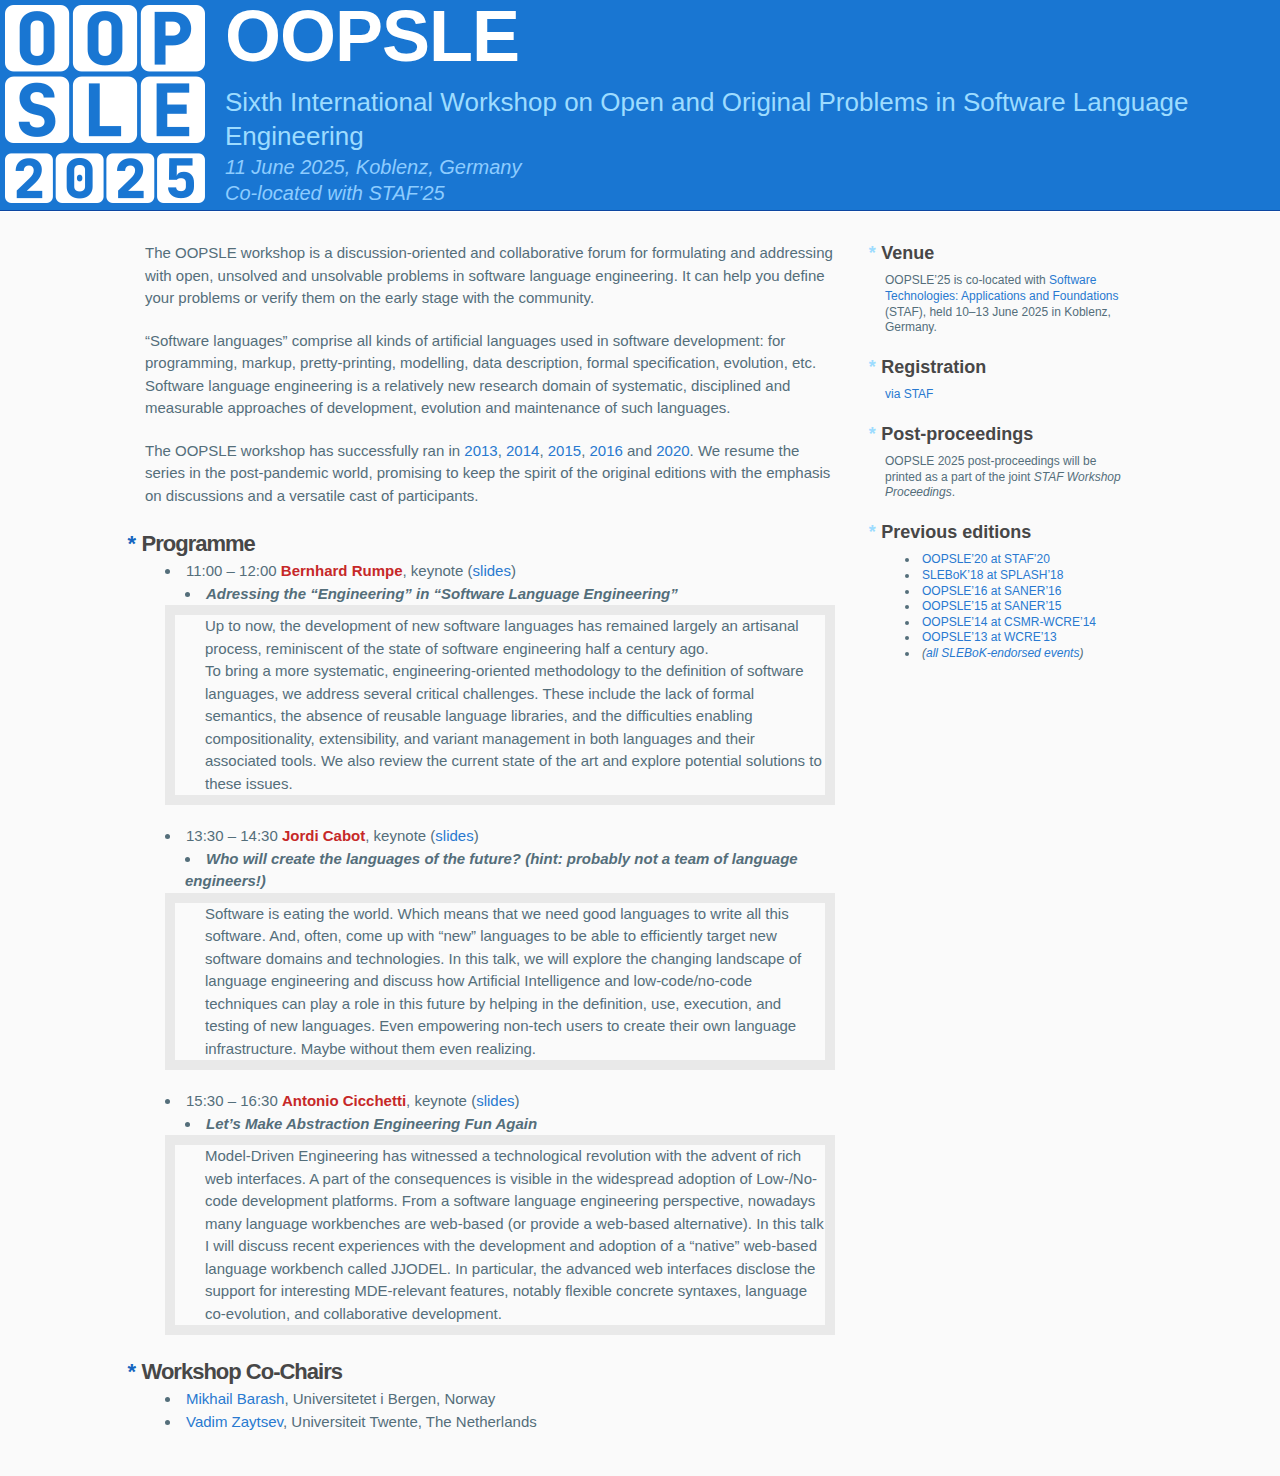
<file: 2025/index.html>
<?xml version="1.0" encoding="UTF-8"?>
<!DOCTYPE html PUBLIC "-//W3C//DTD XHTML 1.0 Strict//EN" "http://www.w3.org/TR/xhtml1/DTD/xhtml1-strict.dtd">
<html xmlns="http://www.w3.org/1999/xhtml" xmlns:xhtml="http://www.w3.org/1999/xhtml" xml:lang="en" lang="en">
<head>
	<meta http-equiv="Content-Type" content="text/html; charset=UTF-8"/>
	<meta name="viewport" content="width=device-width, initial-scale=1, maximum-scale=1"/>
	<link rel="stylesheet" type="text/css" href="../css/main.css" media="screen" />
	<link rel="stylesheet" type="text/css" href="../css/print.css" media="print" />
    <title>Open and Original Problems in Software Language Engineering</title>
</head>

<body>
	<div class="header">
		<a href="http://oopsle.github.io"><img src="../images/oopsle-2025.png" alt="Open and Original Problems in Software Language Engineering"/>
		<div class="inner">
			<h1><a href="../index.html">OOPSLE</a></h1>
			<h2>Sixth International Workshop on Open and Original Problems in
				Software Language Engineering</h2>
			<h3>11 June 2025, Koblenz, Germany</h3>
			<h3>Co-located with <a href="https://conf.researchr.org/home/staf-2025">STAF’25</a></h3>
		</div>
		</a>
	</div>
	<div id="content-wrapper">
	<div class="maininner">
	<div id="main-content">
	<p>
		The OOPSLE workshop is
		a discussion-oriented and collaborative
		forum for formulating and addressing with open, unsolved and
		unsolvable problems in software language engineering.
		It can help you define your problems or verify them on the early stage with the community.
	</p>
	<p>“Software languages” comprise all kinds of artificial
		languages used in software development: for programming,
		markup, pretty-printing, modelling, data description, formal
		specification, evolution, etc. Software language engineering is
		a relatively new research domain of systematic, disciplined and
		measurable approaches of development, evolution and maintenance
		of such languages.
	</p>
	<p>
		The OOPSLE workshop has successfully ran in
		<a href="../2013/index.html">2013</a>,
		<a href="../2014/index.html">2014</a>,
		<a href="../2015/index.html">2015</a>,
		<a href="../2016/index.html">2016</a> and
		<a href="../2020/index.html">2020</a>.
		We resume the series in the post-pandemic world, promising
		to keep the spirit of the original editions with the emphasis
		on discussions and a versatile cast of participants.
	</p>
	<!-- <h1 id="proceedings">Post-proceedings (<a href="http://ceur-ws.org/Vol-2707/#oopslepaper1"><strong>CEUR</strong></a>, <a href="staf.bib"><strong>bibTeX</strong></a>)</h1> -->
	<h1 id="program">Programme</h1>
	<ul>
		<li>
			11:00 – 12:00 <strong>Bernhard Rumpe</strong>, keynote (<a href="rumpe.pdf">slides</a>)
			<ul>
				<li><em><b>Adressing the “Engineering” in “Software Language Engineering”</b></em></li>
				<blockquote>Up to now, the development of new software languages has remained
largely an artisanal process, reminiscent of the state of software
engineering half a century ago.<br/>
To bring a more systematic, engineering-oriented methodology to the
definition of software languages, we address several critical
challenges. These include the lack of formal semantics, the absence of
reusable language libraries, and the difficulties enabling
compositionality, extensibility, and variant management in both
languages and their associated tools. We also review the current state
of the art and explore potential solutions to these issues.</blockquote>
			</ul>
		</li>
		<li>
			13:30 – 14:30 <strong>Jordi Cabot</strong>, keynote (<a href="https://modeling-languages.com/vibe-dsling/">slides</a>)
			<ul>
				<li><em><b>Who will create the languages of the future? (hint: probably not a team of language engineers!)</b></em></li>
				<blockquote>Software is eating the world. Which means that we need good languages to write all this software. And, often, come up with “new” languages to be able to efficiently target new software domains and technologies. In this talk, we will explore the changing landscape of language engineering and discuss how Artificial Intelligence and low-code/no-code techniques can play a role in this future by helping in the definition, use, execution, and testing of new languages. Even empowering non-tech users to create their own language infrastructure. Maybe without them even realizing.</blockquote>
			</ul>
		</li>
		<li>
			15:30 – 16:30 <strong>Antonio Cicchetti</strong>, keynote (<a href="cicchetti.pdf">slides</a>)
			<ul>
				<li><em><b>Let’s Make Abstraction Engineering Fun Again</b></em></li>
				<blockquote>Model-Driven Engineering has witnessed a technological revolution with the advent of rich web interfaces. A part of the consequences is visible in the widespread adoption of Low-/No-code development platforms. From a software language engineering perspective, nowadays many language workbenches are web-based (or provide a web-based alternative). In this talk I will discuss recent experiences with the development and adoption of a “native” web-based language workbench called JJODEL. In particular, the advanced web interfaces disclose the support for interesting MDE-relevant features, notably flexible concrete syntaxes, language co-evolution, and collaborative development.</blockquote>
			</ul>
		</li>
	</ul>
	<h1 id="people">Workshop Co-Chairs</h1>
	<ul>
		<li><a href="https://www4.uib.no/en/find-employees/Mikhail.Barash">Mikhail Barash</a>, Universitetet i Bergen, Norway</li>
		<li><a href="https://grammarware.net/">Vadim Zaytsev</a>, Universiteit Twente, The Netherlands</li>
	</ul>
	</div>

	<div class="sidebar">
		<h1 id="venue">Venue</h1>
		<p>
			OOPSLE’25 is co-located with 
			<a href="https://conf.researchr.org/venue/staf-2025/staf-2025-venue">Software Technologies: Applications and Foundations</a> (STAF), held 10–13 June 2025 in Koblenz, Germany.
		</p>
		<h1 id="participation">Registration</h1>
		<p>
			<a href="https://conf.researchr.org/attending/staf-2025/staf-2025-registration">via STAF</a>
		</p>
			<h1 id="submit">Post-proceedings</h1>
			<p>
				OOPSLE 2025 post-proceedings will be printed as a part of the joint
				<em>STAF Workshop Proceedings</em>.
			</p>
			<h1 id="prev">Previous editions</h1>
			<ul>
				<li><a href="http://oopsle.github.io/2020/">OOPSLE’20 at STAF’20</a></li>
				<li><a href="https://2018.splashcon.org/track/slebok-2018">SLEBoK’18 at SPLASH’18</a></li>
				<li><a href="http://oopsle.github.io/2016/">OOPSLE’16 at SANER’16</a></li>
				<li><a href="http://oopsle.github.io/2015/">OOPSLE’15 at SANER’15</a></li>
				<li><a href="http://oopsle.github.io/2014/">OOPSLE’14 at CSMR-WCRE’14</a></li>
				<li><a href="http://oopsle.github.io/2013/">OOPSLE’13 at WCRE’13</a></li>
				<li><em>(<a href="http://slebok.github.io/events/">all SLEBoK-endorsed events</a>)</em></li>
			</ul>
		</div>
	</div>
	</div>
</body>
</html>
</file>
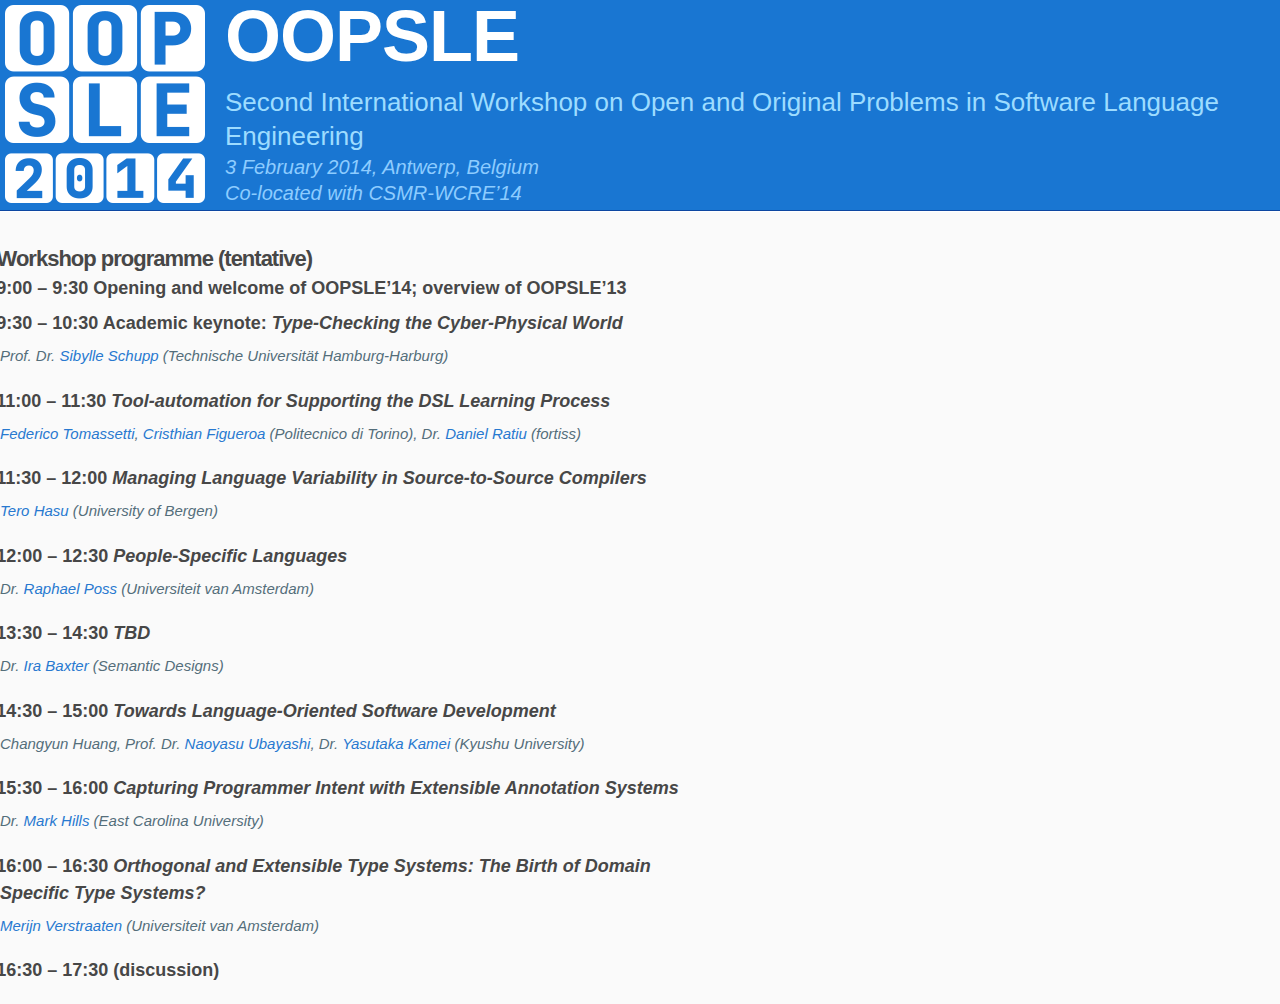
<file: 2014/abstracts.html>
<?xml version="1.0" encoding="UTF-8"?>
<!DOCTYPE html PUBLIC "-//W3C//DTD XHTML 1.0 Strict//EN" "http://www.w3.org/TR/xhtml1/DTD/xhtml1-strict.dtd">
<html xmlns="http://www.w3.org/1999/xhtml" xmlns:xhtml="http://www.w3.org/1999/xhtml" xml:lang="en" lang="en">
  <head>
	<meta charset='utf-8' />
	<meta name="viewport" content="width=device-width, initial-scale=1, maximum-scale=1"/>
	<link href='https://fonts.googleapis.com/css?family=Architects+Daughter' rel='stylesheet' type='text/css'/>
	<link rel="stylesheet" type="text/css" href="../css/main.css" media="screen" />
	<link rel="stylesheet" type="text/css" href="../css/print.css" media="print" />
    <!--[if lt IE 9]>
		<script src="//html5shiv.googlecode.com/svn/trunk/html5.js"></script>
		<![endif]-->
    <title>Open and Original Problems in Software Language Engineering</title>
  </head>

  <body>
	<header>
	  <img src="../images/oopsle-2014.png" alt="Open and Original Problems in Software Language Engineering"/>
	  <div class="inner">
		<h1><a href="..">OOPSLE</a></h1>
		<h2>Second International Workshop on Open and Original Problems in
		  Software Language Engineering</h2>
		<h3>3 February 2014, Antwerp, Belgium</h3>
		<h3>Co-located with <a href="http://ansymo.ua.ac.be/csmr-wcre/">CSMR-WCRE’14</a></h3>
	  </div>
	</header>

	<div id="content-wrapper">
	  <div class="inner clearfix">
		<section id="main-content">
		  <h1 id="program">Workshop programme (tentative)</h1>
		  <ul>
			<h2>9:00 – 9:30 Opening and welcome of OOPSLE’14; overview of OOPSLE’13</h2>
			<h2>9:30 – 10:30 Academic keynote: <em>Type-Checking the Cyber-Physical World</em></h2>
			<p><em>Prof. Dr. <a href="http://www.sts.tu-harburg.de/~schupp/">Sibylle
				Schupp</a> (Technische Universität Hamburg-Harburg)</em></p>

			<h2>11:00 – 11:30 <em>Tool-automation for Supporting the DSL Learning Process</em></h2>
			<p><em><a href="http://www.federico-tomassetti.it/">Federico Tomassetti</a>, <a href="http://www.researchgate.net/profile/Cristhian_Figueroa/">Cristhian Figueroa</a> (Politecnico di Torino), Dr. <a href="http://www4.in.tum.de/~ratiu/">Daniel Ratiu</a> (fortiss)</em></p>


			<h2>11:30 – 12:00 <em>Managing Language Variability in Source-to-Source Compilers</em></h2>
			<p><em><a href="http://terohasu.net/index.html">Tero Hasu</a> (University of Bergen)</em></p>

			<h2>12:00 – 12:30 <em>People-Specific Languages</em></h2>
			<p><em>Dr. <a href="http://tdotc.wordpress.com/">Raphael Poss</a> (Universiteit van Amsterdam)</em></p>

			<h2>13:30 – 14:30 <em>TBD</em></h2>
			<p><em>Dr. <a href="http://www.semdesigns.com/Company/People/idbaxter/">Ira Baxter</a> (Semantic Designs)</em></p>

			<h2>14:30 – 15:00 <em>Towards Language-Oriented Software Development</em></h2>
			<p><em>Changyun Huang, Prof. Dr. <a href="http://www-ma.ait.kyushu-u.ac.jp/~ubayashi/">Naoyasu Ubayashi</a>, Dr. <a href="http://posl.ait.kyushu-u.ac.jp/~kamei/index.html">Yasutaka Kamei</a> (Kyushu University)</em></p>

			<h2>15:30 – 16:00 <em>Capturing Programmer Intent with
			Extensible Annotation Systems</em></h2>
			<p><em>Dr. <a href="http://www.cs.ecu.edu/hillsma/">Mark Hills</a> (East Carolina University)</em></p>

			<h2>16:00 – 16:30 <em>Orthogonal and Extensible Type Systems: The Birth of Domain Specific Type Systems?</em></h2>
			<p><em><a href="http://www.haskellers.com/user/merijn">Merijn Verstraaten</a> (Universiteit van Amsterdam)</em></p>

			<h2>16:30 – 17:30 (<b>discussion</b>)</h2>
		  </ul>

		</section>

		<aside id="sidebar">
		</aside>
	  </div>
	</div>
  </body>
</html>
</file>
<file: css/print.css>
.header img {display: none;}
.header:before {content: url(../images/oopsle-black.png);}
.header, .sidebar,
html, body, div, span, applet, object, iframe,
h1, h2, h3, h4, h5, h6, p, blockquote, pre,
a, abbr, acronym, address, big, cite, code,
del, dfn, em, img, ins, kbd, q, s, samp,
small, strike, strong, sub, sup, tt, var,
b, u, i, center,
dl, dt, dd, ol, ul, li,
fieldset, form, label, legend,
table, caption, tbody, tfoot, thead, tr, th, td,
article, aside, canvas, details, embed, 
figure, figcaption, footer, header, hgroup, 
menu, nav, output, ruby, section, summary,
time, mark, audio, video {
  margin: 0;
  padding: 0;
  border: 0;
  font-size: 100%;
  font: inherit;
  vertical-align: baseline;
}
/* HTML5 display-role reset for older browsers */
.header, .sidebar,
article, aside, details, figcaption, figure, 
footer, header, hgroup, menu, nav, section {
  display: block;
}
body {
  line-height: 1;
}
ol, ul {
  list-style: none;
}
blockquote, q {
  quotes: none;
}
blockquote:before, blockquote:after,
q:before, q:after {
  content: '';
  content: none;
}
table {
  border-collapse: collapse;
  border-spacing: 0;
}
body {
  font-size: 13px;
  line-height: 1.5; 
  font-family: 'Helvetica Neue', Helvetica, Arial, serif;
  color: #000;
}

a {
  color: #d5000d;
  font-weight: bold;
}

em {
  font-style: italic;
}

header, .header {
  padding-top: 35px;
  padding-bottom: 10px;
}

header h1, .header h1 {
  font-weight: bold;
  letter-spacing: -1px;
  font-size: 48px;
  color: #303030;
  line-height: 1.2;
}

header h2, .header h2 {
  letter-spacing: -1px;
  font-size: 24px;
  color: #aaa;
  font-weight: normal;
  line-height: 1.3;
}
#downloads {
  display: none;
}
#main_content {
  padding-top: 20px;
}

code, pre {
  font-family: Monaco, "Bitstream Vera Sans Mono", "Lucida Console", Terminal;
  color: #222;
  margin-bottom: 30px;
  font-size: 12px;
}

code {
  padding: 0 3px;
}

pre {
  border: solid 1px #ddd;
  padding: 20px;
  overflow: auto;
}
pre code {
  padding: 0;
}

ul, ol, dl {
  margin-bottom: 20px;
}


/* COMMON STYLES */

table {
  width: 100%;
  border: 1px solid #ebebeb;
}

th {
  font-weight: 500;
}

td {
  border: 1px solid #ebebeb;
  text-align: center; 
  font-weight: 300;
}

form {
  background: #f2f2f2;
  padding: 20px;
  
}


/* GENERAL ELEMENT TYPE STYLES */

h1 {
  font-size: 22px;
} 

h2 {
  font-size: 18px;
  font-weight: bold;
  color: #303030;
  margin-bottom: 8px;
} 

h3 {
  color: #d5000d;
  font-size: 16px;
  font-weight: bold;
  margin-bottom: 8px;
} 
 
h4 {
  font-size: 1em;
  color: #303030;
  font-weight: bold;
} 

h5 {
  font-size: .8em;
  color: #303030;
} 

h6 {
  font-size: .7em;
  color: #303030;
} 

p {
  font-weight: 300;
  margin-bottom: 20px;
}
 
a {
  text-decoration: none;
}

p a {
  font-weight: 400;
}

blockquote {
  font-size: 1.6em;
  border-left: 10px solid #e9e9e9;
  margin-bottom: 20px;
  padding: 0 0 0 30px;
}

ul li {
  list-style: disc inside;
  padding-left: 20px;
}

ol li {
  list-style: decimal inside;
  padding-left: 3px;
}

dl dd {
  font-style: italic;
  font-weight: 100;
}

footer {
  margin-top: 40px;
  padding-top: 20px;
  padding-bottom: 30px;
  font-size: 10px;
  color: #aaa;
  font-style: italic;
}

footer a {
  color: #666;
}

/* MISC */
.clearfix:after {
  clear: both;
  content: '.';
  display: block;
  visibility: hidden;
  height: 0;
}

.clearfix {display: inline-block;}
* html .clearfix {height: 1%;}
.clearfix {display: block;}
</file>
<file: css/main.css>
/* http://meyerweb.com/eric/tools/css/reset/ 
   v2.0 | 20110126
   License: none (public domain)
*/
.header, .sidebar,
html, body, div, span, applet, object, iframe,
h1, h2, h3, h4, h5, h6, p, blockquote, pre,
a, abbr, acronym, address, big, cite, code,
del, dfn, em, img, ins, kbd, q, s, samp,
small, strike, strong, sub, sup, var,
b, u, i, center,
dl, dt, dd, ol, ul, li,
fieldset, form, label, legend,
table, caption, tbody, tfoot, thead, tr, th, td,
article, aside, canvas, details, embed, 
figure, figcaption, footer, header, hgroup, 
menu, nav, output, ruby, section, summary,
time, mark, audio, video {
	margin: 0;
	padding: 0;
	border: 0;
	font-size: 100%;
	vertical-align: baseline;
}
/* HTML5 display-role reset for older browsers */
.header, .sidebar,
article, aside, details, figcaption, figure, 
footer, header, hgroup, menu, nav, section {
	display: block;
}
header img, .header img {float:left; margin:5px; padding-right: 15px;}
body {
	line-height: 1;
}
ol, ul {
	list-style: none;
}
blockquote, q {
	quotes: none;
}
blockquote:before, blockquote:after,
q:before, q:after {
	content: '';
	content: none;
}
table {
	border-collapse: collapse;
	border-spacing: 0;
}

/* LAYOUT STYLES */
body {
  font-size: 15px;
  line-height: 1.5; 
  background: #fafafa;
  font-family: 'Verdana', 'Geneva', sans-serif;
  font-weight: 400;
  color: #546e7a;
}

a {
  color: #2879d0;
}
a:hover {
  color: #2268b2;
}

em {
  font-style: italic;
}

strong {
  color: #c62828; 
  font-weight: bolder;
}

header, .header {
  background: #1976d2;
  border-bottom: solid 1px #0d47a1;
  min-height: 200px;
}

header h1, header h1 a, .header h1, .header h1 a {
  letter-spacing: -1px;
  font-size: 72px;
  color: #fff;
  line-height: 1;
  margin-bottom: 0.2em;
}

header h2, .header h2 {
  font-size: 26px;
  color: #9ddcff;
  font-weight: normal;
  line-height: 1.3;
  width: 100%;
  letter-spacing: 0;
}

header h3, .header h3 {
  font-size: 20px;
  color: #8dccff;
  font-weight: normal;
  line-height: 1.3;
  letter-spacing: 0;
  font-style: italic;
}

header h3 a, .header h3 a {
  color: #8dccff;
}
.maininner:after {
  clear: both;
  content: '.';
  display: block;
  visibility: hidden;
  height: 0;
}
.maininner {
  position: relative;
  width: 990px;
  margin: 0 auto;
  display: block;
}
/** html .maininner {height: 1%;}
.maininner {display: block;}
*/
.inner {
  position: relative;
  margin: 0 auto;
  min-height: 210px;
}


#content-wrapper {
  border-top: solid 1px #fff;
  padding-top: 30px;
}

#main-content {
  width: 690px;
  float: left;
}

#main-content img {
  max-width: 100%;
}

.sidebar {
  width: 250px;
  padding-left: 20px;
  min-height: 504px;
  float: right;
  font-size: 12px;
  line-height: 1.3;
}

.sidebar p.repo-owner,
.sidebar p.repo-owner a {
  font-weight: bold;
}

#downloads {
  margin-bottom: 40px;
}

code, pre {
  font-family: "Lucida Console", "Monaco", "Terminal", monospace;
  color: #222;
  margin-bottom: 30px;
  font-size: 13px;
}

code {
  background-color: #f2f8fc;
  border: solid 1px #dbe7f3;
  padding: 0 3px;
}

pre {
  padding: 20px;
  background: #fff;
  text-shadow: none;
  overflow: auto;
  border: solid 1px #f2f2f2;
}
pre code {
  color: #2879d0;
  background-color: #fff;
  border: none;
  padding: 0;
}

ul, ol, dl {
  margin-bottom: 20px;
}


/* COMMON STYLES */

hr {
  height: 0px;
  margin: 1em;
  border: solid 2px #e9e9e9;
}

table {
  width: 100%;
  border: 1px solid #ebebeb;
}

th {
  font-weight: 500;
}

td {
  border: 1px solid #ebebeb;
  text-align: center; 
  font-weight: 300;
}

form {
  background: #f2f2f2;
  padding: 20px;
  
}


/* GENERAL ELEMENT TYPE STYLES */

.star {
  color: #9ddcff;
}

#main-content h1 {
  font-size: 22px;
  letter-spacing: -1px;
  color: #474747;
} 

#main-content h1:before {
  content: "*";
  color: #1565c0;
  padding-right: 0.3em;
  margin-left: -0.8em;
}

#main-content h2, .sidebar h1 {
  font-size: 18px;
  font-weight: bold;
  margin-bottom: 8px;
  color: #474747;
} 

#main-content h2:before, .sidebar h1:before {
  content: "*";
  color: #9ddcff;
  padding-right: 0.3em;
  margin-left: -.9em;
}

#main-content h3, .sidebar h2 {
  font-size: 15px;
  font-weight: bold;
  margin-top: 24px;
  margin-bottom: 8px;
  color: #474747;
} 
 
#main-content h3:before, .sidebar h2:before {
  content: "*";
  color: #9ddcff;
  padding-right: 0.3em;
  margin-left: -2em;
}

#main-content h4, .sidebar h3 {
  font-size: 14px;
  font-weight: bold;
  color: #474747;
} 

h4:before {
  content: "////";
  color: #9ddcff;
  padding-right: 0.3em;
  margin-left: -2.8em;
}

#main-content h5, .sidebar h4 {
  font-size: 13px;
  color: #474747;
} 
h5:before {
  content: "/////";
  color: #9ddcff;
  padding-right: 0.3em;
  margin-left: -3.2em;
}

#main-content h6, .sidebar h5 {
  font-size: .8em;
  color: #474747;
} 
h6:before {
  content: "//////";
  color: #9ddcff;
  padding-right: 0.3em;
  margin-left: -3.7em;
}

p {
  margin-bottom: 20px;
}
 
a {
  text-decoration: none;
}

p a {
  font-weight: 400;
}

strong a {
  font-weight: bold;
}

blockquote {
  border: 10px solid #e9e9e9;
  margin-bottom: 20px;
  padding: 0 0 0 30px;
}

blockquote p {margin-bottom: 10px;}

ul li {
  list-style: disc inside;
  padding-left: 20px;
}

ol li {
  list-style: decimal inside;
  padding-left: 3px;
}

dl dd {
  font-style: italic;
  font-weight: 100;
  padding-left: 2em;
}

footer {
  background: transparent url('../images/hr.png') 0 0 no-repeat;
  margin-top: 40px;
  padding-top: 20px;
  padding-bottom: 30px;
  font-size: 12px;
  color: #aaa;
  font-style: italic;
}

footer a {
  color: #666;
}
footer a:hover {
  color: #444;
}

/* #Media Queries
================================================== */

/* Smaller than standard 960 (devices and browsers) */
@media only screen and (max-width: 959px) {}

/* Tablet Portrait size to standard 960 (devices and browsers) */
@media only screen and (min-width: 768px) and (max-width: 959px) {
  .inner {
    width: 740px;
  }
  header h1, .header h1 {
    font-size: 60px;
  }
  header h2, .header h2 {
    font-size: 30px;
  }
  #main-content {
    width: 490px;
  }
  #main-content h1:before,
  #main-content h2:before,
  #main-content h3:before,
  #main-content h4:before,
  #main-content h5:before,
  #main-content h6:before {
    content: none;
    padding-right: 0;
    margin-left: 0;
  }
}

/* All Mobile Sizes (devices and browser) */
@media only screen and (max-width: 767px) {
  .inner {
    width: 93%;
  }
  header, .header {
    padding: 20px 0;
  }
  header .inner, .header .inner {
    position: relative;
  }
  header h1, header h2, .header h1, .header h2 {
    width: 100%;
  }
  header h1, .header h1 {
    font-size: 48px;
  }
  header h2, .header h2 {
    font-size: 24px;
  }
  #main-content,
  .sidebar {
    float: none;
    width: 100% ! important;
  }
  .sidebar {
    background-image: none;
    margin-top: 20px;
    border-top: solid 1px #ddd;
    padding: 20px 0;
    min-height: 0;
  }
  #main-content h1:before,
  #main-content h2:before,
  #main-content h3:before,
  #main-content h4:before,
  #main-content h5:before,
  #main-content h6:before {
    content: none;
    padding-right: 0;
    margin-left: 0;
  }
}

/* Mobile Landscape Size to Tablet Portrait (devices and browsers) */
@media only screen and (min-width: 480px) and (max-width: 767px) {}

/* Mobile Portrait Size to Mobile Landscape Size (devices and browsers) */
@media only screen and (max-width: 479px) {}

.bi { font-style: italic}
.bi a { font-weight: bolder}
ul ul {margin-bottom: 0}
</file>
